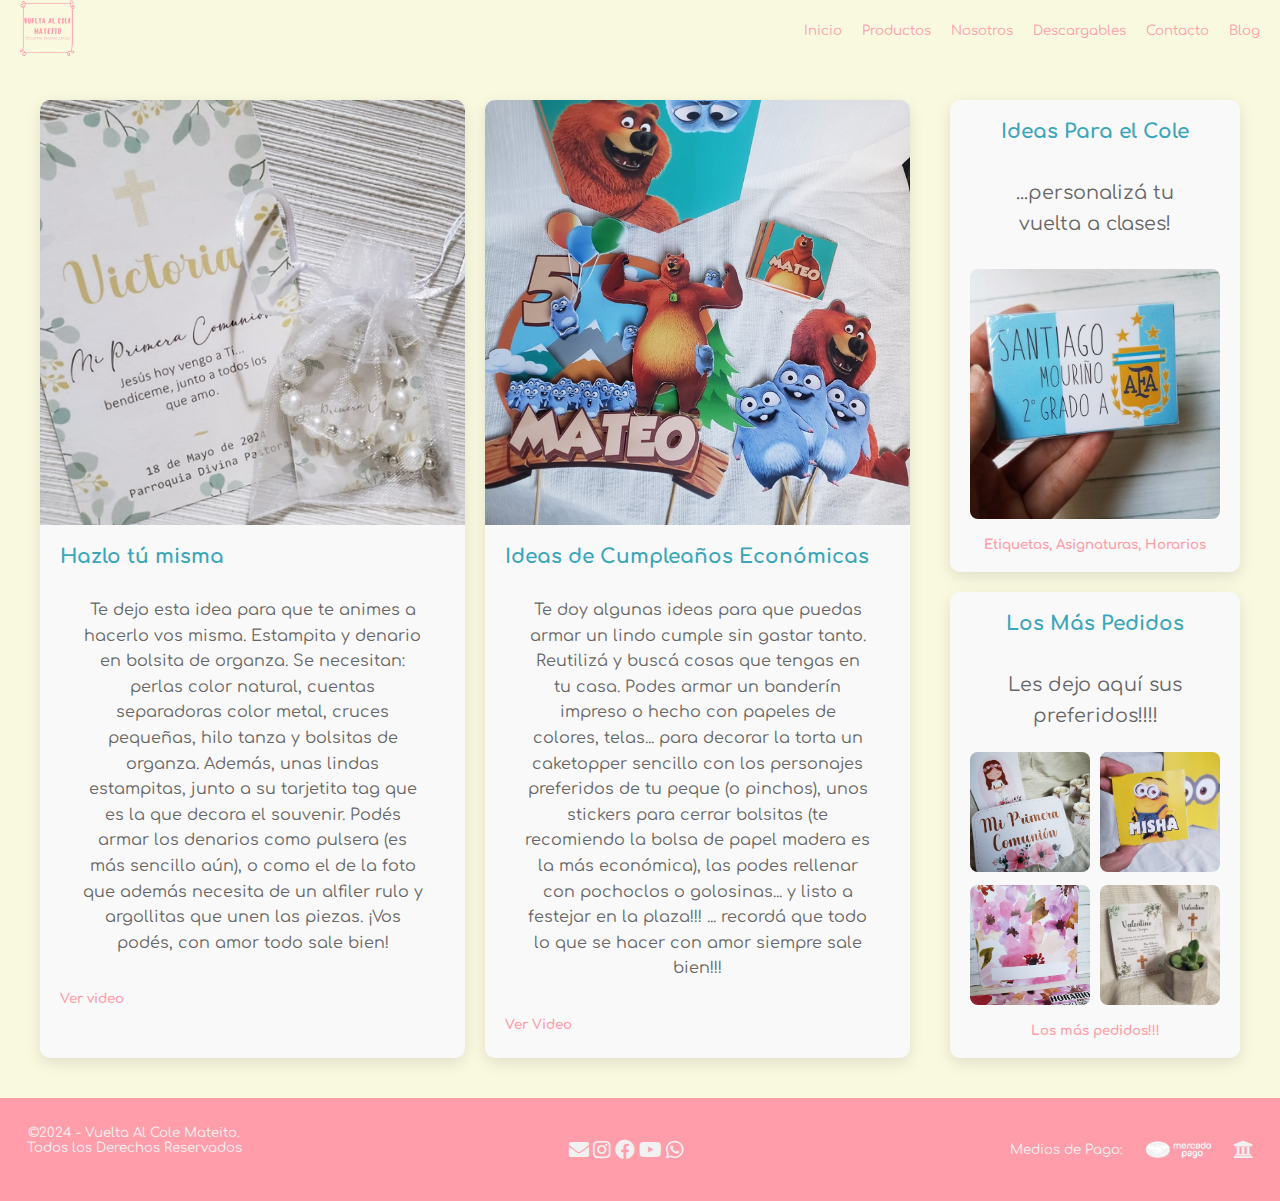
<file: blog.html>
<!DOCTYPE html>
<html lang="en">

<head>
    <meta charset="UTF-8">
    <meta name="viewport" content="width=device-width, initial-scale=1.0">
    <title>Blog con Tips e Ideas Geniales para eventos y Vuelta a Clases - Vuelta al Cole Mateito</title>
    <meta name="description"
        content="Seguí nuestras novedades, con tips e ideas geniales y económicas para tu evento o la vuelta al cole.">
    <link rel="shortcut icon" href="images/logogris.png" type="Imagen">
    <link rel="preconnect" href="https://fonts.googleapis.com">
    <link rel="preconnect" href="https://fonts.gstatic.com" crossorigin>
    <link rel="stylesheet" href="https://cdnjs.cloudflare.com/ajax/libs/font-awesome/5.15.4/css/all.min.css">
    <link href="https://fonts.googleapis.com/css2?family=Material+Symbols+Outlined" rel="stylesheet" />
    <link
        href="https://fonts.googleapis.com/css2?family=Comfortaa:wght@300..700&family=Dancing+Script:wght@400..700&family=Grandstander:ital,wght@0,100..900;1,100..900&display=swap"
        rel="stylesheet">
    <link rel="stylesheet" href="/css/styles.css">
    <script src="https://code.jquery.com/jquery-3.6.0.min.js"></script>
</head>

<body>
    <header class="header">
        <nav>
            <!-- contenedor del logo-->
            <div id="logo">
                <a href="index.html">
                    <span><img id="logo-nav" src="images/logoROSA.png" alt="Logo"></span>
                </a>
            </div>
            <!-- menú de opciones -->
            <ul class="nav-links">
                <li><a href="\index.html">Inicio</a></li>
                <li><a href="\productos.html">Productos</a></li>
                <li><a href="\nosotros.html">Nosotros</a></li>
                <li><a href="\descargables.html">Descargables</a></li>
                <li><a href="\contacto.html">Contacto</a></li>
                <li><a href="\blog.html">Blog</a></li>
            </ul>
            <!-- botón del menú para dispositivos móviles -->
            <div class="menu-mobile">
                <i class="fas fa-bars"></i>
            </div>
        </nav>
    </header>

    <main>
        <main class="blog-container">
            <section class="blog-posts">
                <!-- Post 1 -->
                <article class="post">
                    <img src="images/ideas.jpg" alt="estampita y denario ideas fáciles">
                    <div class="post-content">
                        <h2>Hazlo tú misma</h2>
                        <p>Te dejo esta idea para que te animes a hacerlo vos misma. Estampita y denario en bolsita de
                            organza. Se necesitan: perlas color natural, cuentas separadoras color metal, cruces
                            pequeñas, hilo
                            tanza y bolsitas de organza. Además, unas lindas estampitas, junto a su tarjetita tag que es
                            la que decora el souvenir. Podés armar los denarios como pulsera (es más sencillo aún), o
                            como el de la foto que además
                            necesita de un alfiler rulo y argollitas que unen las piezas. ¡Vos podés, con amor todo sale
                            bien!</p>
                        <a href="#" class="view-video" data-modal="video-modal-1">Ver video</a>
                    </div>
                </article>

                <!-- Post 2 -->
                <article class="post">
                    <img src="images/kit_grizzy_lemm.jpg" alt="Imagen del Post 2">
                    <div class="post-content">
                        <h2>Ideas de Cumpleaños Económicas</h2>
                        <p>Te doy algunas ideas para que puedas armar un lindo cumple sin gastar tanto. Reutilizá y
                            buscá cosas que tengas en tu casa. Podes armar un
                            banderín impreso o hecho con papeles de colores, telas... para decorar la torta un
                            caketopper sencillo con los personajes preferidos de tu peque (o pinchos),
                            unos stickers para cerrar bolsitas (te recomiendo la bolsa de papel madera es la más
                            económica), las podes rellenar con pochoclos o golosinas... y listo a festejar en la
                            plaza!!!
                            ... recordá que todo lo que se hacer con amor siempre sale bien!!!</p>
                        <a href="#" class="view-video" data-modal="video-modal-2">Ver Video</a>
                    </div>
                </article>

            </section>
            <aside class="sidebar">
                <div class="sidebar-section">
                    <h3>Ideas Para el Cole</h3>
                    <p>...personalizá tu vuelta a clases!</p>

                    <!-- Imagen Responsiva -->
                    <img src="images/utiles_arg.jpg" alt="Ideas para el Cole" class="responsive-image">
                    <!-- Link a la página de "Los Más Pedidos" -->
                    <a href="/etiquetas.html" class="ver-mas">Etiquetas, Asignaturas, Horarios</a>

                </div>
                <!-- Sidebar Section: Los Más Pedidos -->
                <div class="sidebar-section">
                    <h3>Los Más Pedidos</h3>
                    <p>Les dejo aquí sus preferidos!!!!</p>

                    <!-- Grid de imágenes con enlaces a videos de YouTube -->
                    <div class="grid-videos">
                        <a href="#" class="view-video" data-modal="video-modal-3"><img
                                src="images/kit_comunion_nena_floral.jpg" alt="Video 1"></a>
                        <a href="#" class="view-video" data-modal="video-modal-4"><img src="images/kit_minions.jpg"
                                alt="Video 2"></a>
                        <a href="#" class="view-video" data-modal="video-modal-5"><img src="images/escolarfloral.jpg"
                                alt="Video 3"></a>
                        <a href="#" class="view-video" data-modal="video-modal-6"><img src="images/suculenta.jpg"
                                alt="Video 4"></a>
                    </div>

                    <!-- Link a la página de "Los Más Pedidos" -->
                    <a href="/maspedidos.html" class="ver-mas">Los más pedidos!!!</a>
                </div>
            </aside>
        </main>

    </main>


    <!-- Modal para el video del Post 1 -->
    <div id="video-modal-1" class="modal">
        <div class="modal-content" id="video-modal-content">
            <span class="close">&times;</span>
            <iframe id="video-1" width="560" height="560" src="https://www.youtube.com/embed/dw8t6a9udAE"
                title="YouTube video player" frameborder="0"
                allow="accelerometer; autoplay; clipboard-write; encrypted-media; gyroscope; picture-in-picture"
                allowfullscreen></iframe>
        </div>
    </div>

    <!-- Modal para el video del Post 2 -->
    <div id="video-modal-2" class="modal">
        <div class="modal-content" id="video-modal-content">
            <span class="close">&times;</span>
            <iframe id="video-2" width="560" height="560" src="https://www.youtube.com/embed/kYptaPzT7K8"
                title="YouTube video player" frameborder="0"
                allow="accelerometer; autoplay; clipboard-write; encrypted-media; gyroscope; picture-in-picture"
                allowfullscreen></iframe>
        </div>
    </div>



    <div id="video-modal-3" class="modal">
        <div class="modal-content">
            <span class="close">&times;</span>
            <iframe id="video-3" width="560" height="315" src="https://www.youtube.com/embed/d98DX-4vslg"
                title="YouTube video player" frameborder="0"
                allow="accelerometer; autoplay; clipboard-write; encrypted-media; gyroscope; picture-in-picture"
                allowfullscreen></iframe>
        </div>
    </div>

    <!-- Modals para los más pedidos-->
    <div id="video-modal-4" class="modal">
        <div class="modal-content">
            <span class="close">&times;</span>
            <iframe id="video-4" width="560" height="315" src="https://www.youtube.com/embed/GEzMeHpDSSM"
                title="YouTube video player" frameborder="0"
                allow="accelerometer; autoplay; clipboard-write; encrypted-media; gyroscope; picture-in-picture"
                allowfullscreen></iframe>
        </div>
    </div>


    <div id="video-modal-5" class="modal">
        <div class="modal-content">
            <span class="close">&times;</span>
            <iframe id="video-5" width="560" height="315" src="https://www.youtube.com/embed/UeaiojZb5Vw"
                title="YouTube video player" frameborder="0"
                allow="accelerometer; autoplay; clipboard-write; encrypted-media; gyroscope; picture-in-picture"
                allowfullscreen></iframe>
        </div>
    </div>


    <div id="video-modal-6" class="modal">
        <div class="modal-content">
            <span class="close">&times;</span>
            <iframe id="video-6" width="560" height="315" src="https://www.youtube.com/embed/99t4yRhtrWo"
                title="YouTube video player" frameborder="0"
                allow="accelerometer; autoplay; clipboard-write; encrypted-media; gyroscope; picture-in-picture"
                allowfullscreen></iframe>
        </div>
    </div>

    <footer class="footer">
        <!-- Pie de Página -->
        <div class="footer-content">

            <div class="footer-text">
                <p>&copy;2024 - Vuelta Al Cole Mateito.<br>Todos los Derechos Reservados</p>
            </div>
            <!-- contenedor de iconos -->
            <div class="iconospie">
                <a href="mailto:vueltaalcolemateito@gmail.com" target="_blank" title="Enviar Mail"
                    class="fas fa-envelope"></a>
                <a href="https://www.instagram.com/vueltaalcolemateito/" target="_blank" title="Ir a Instagram"
                    class="fab fa-instagram"></a>
                <a href="https://www.facebook.com/vueltaalcolemateito" target="_blank" title="Ir a Facebook"
                    class="fab fa-facebook"></a>
                <a href="https://www.youtube.com/@vueltaalcolemateito7950" target="_blank" title="Ir a Youtube"
                    class="fab fa-youtube"></a>
                <a href="https://wa.me/5491168030215?text=Hola" target="_blank" title="Contactar por WhatsApp"
                    class="fab fa-whatsapp"></a>
            </div>

            <!-- Medios de pago -->
            <div class="footer-payment">
                <p>Medios de Pago:</p>
                <div class="payment-icons">
                    <img id="mercado-pago" src="images/mercadopago.png" title="Mercado Pago" alt="Mercado Pago">
                    <i class="fas fa-university" title="Transferencia Bancaria"></i>
                </div>
            </div>
        </div>
    </footer>
    <!-- link al script de js -->
    <script src="js/script.js"></script>

    <!-- Script de jQuery -->
    <script>$(document).ready(function () {
            // Al hacer clic en el enlace de ver video
            $('.view-video').on('click', function (event) {
                event.preventDefault(); // Prevenir comportamiento por defecto del enlace
                var modalId = $(this).data('modal'); // Obtener el ID del modal a mostrar
                $('#' + modalId).fadeIn(); // Mostrar el modal correspondiente
            });

            // Al hacer clic en la 'X', cerrar el modal
            $('.close').on('click', function () {
                var modal = $(this).closest('.modal');
                modal.fadeOut();
                var iframe = modal.find('iframe');
                iframe.attr('src', iframe.attr('src')); // Detener el video al cerrar
            });

            // Al hacer clic fuera del contenido del modal, cerrar el modal
            $('.modal').on('click', function (event) {
                var modalContent = $(this).find('.modal-content');
                if (!modalContent.is(event.target) && !modalContent.has(event.target).length) {
                    $(this).fadeOut();
                    var iframe = $(this).find('iframe');
                    iframe.attr('src', iframe.attr('src')); // Detener el video al cerrar
                }
            });

            // Al presionar la tecla Escape, cerrar el modal
            $(document).on('keydown', function (event) {
                if (event.key === 'Escape') {
                    $('.modal').each(function () {
                        var modal = $(this);
                        if (modal.is(':visible')) {
                            modal.fadeOut();
                            var iframe = modal.find('iframe');
                            iframe.attr('src', iframe.attr('src')); // Detener el video al cerrar
                        }
                    });
                }
            });
        });
    </script>


</body>

</html>
</file>
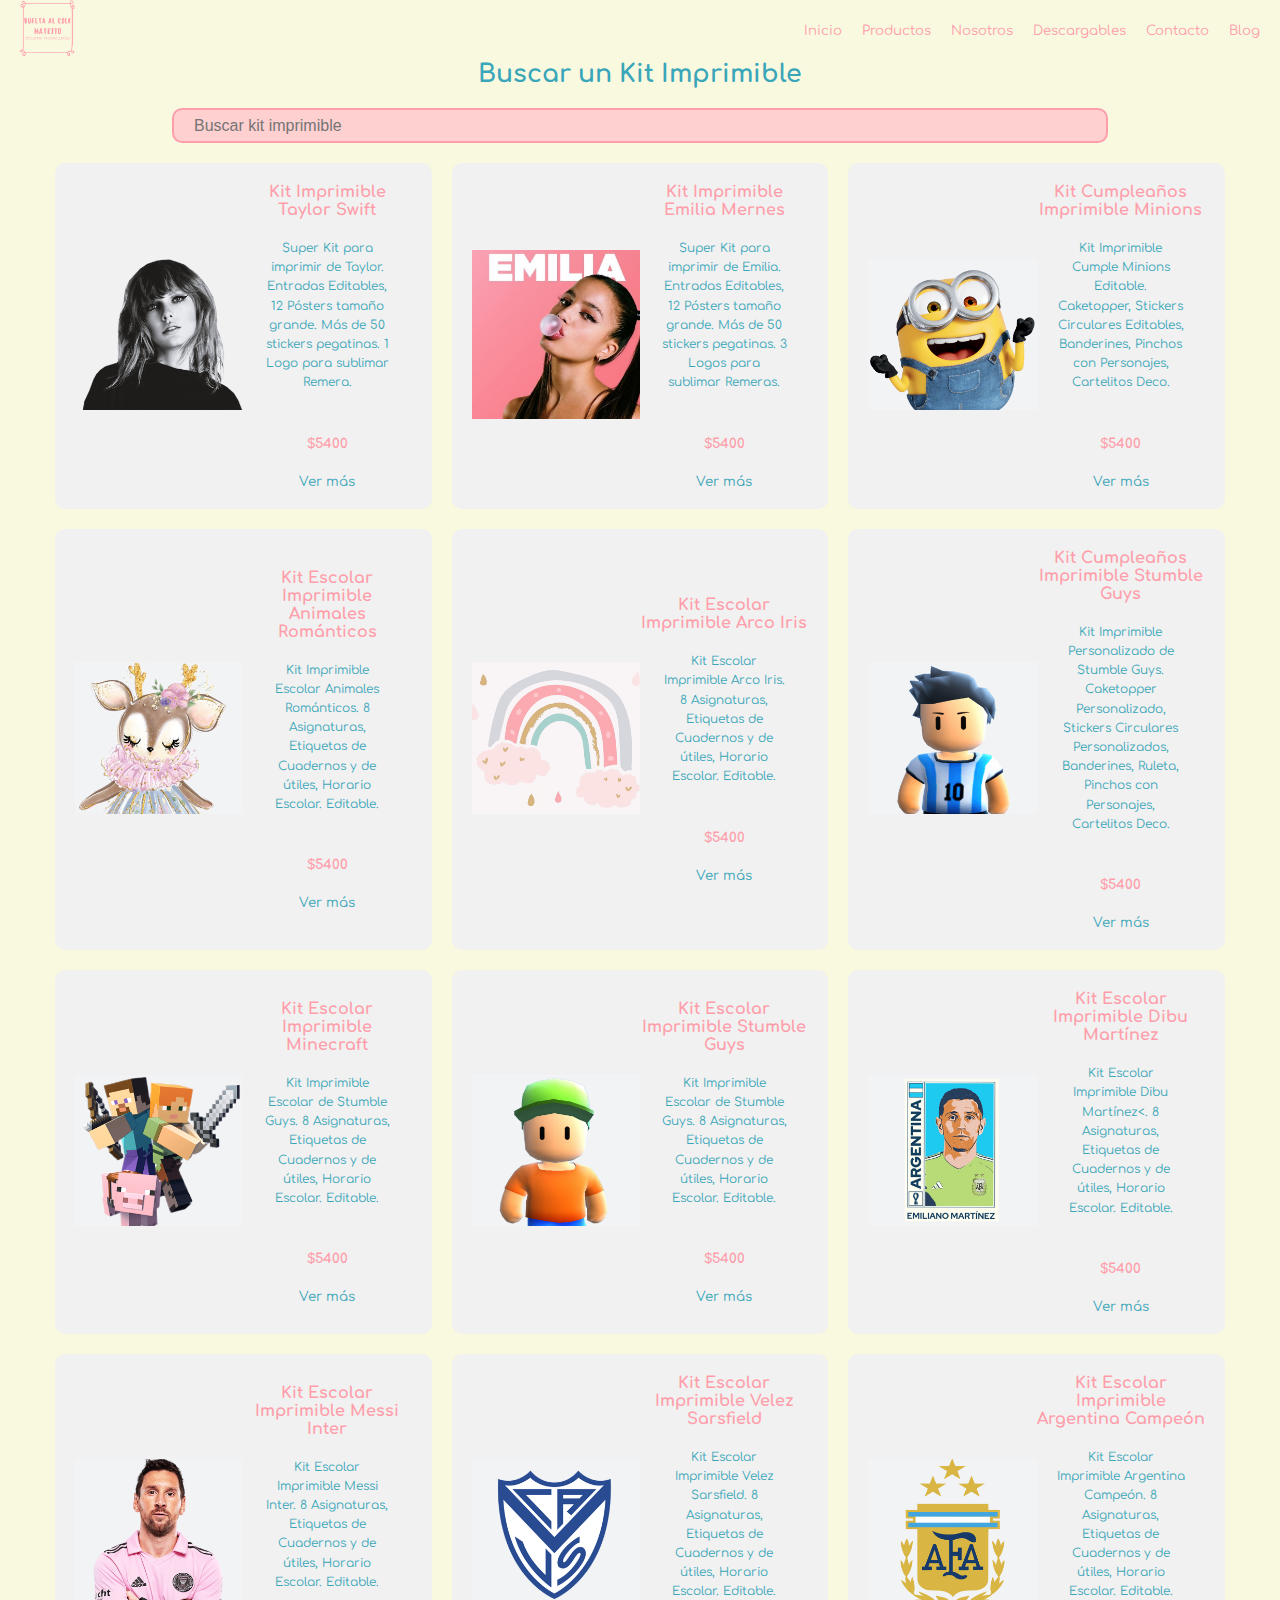
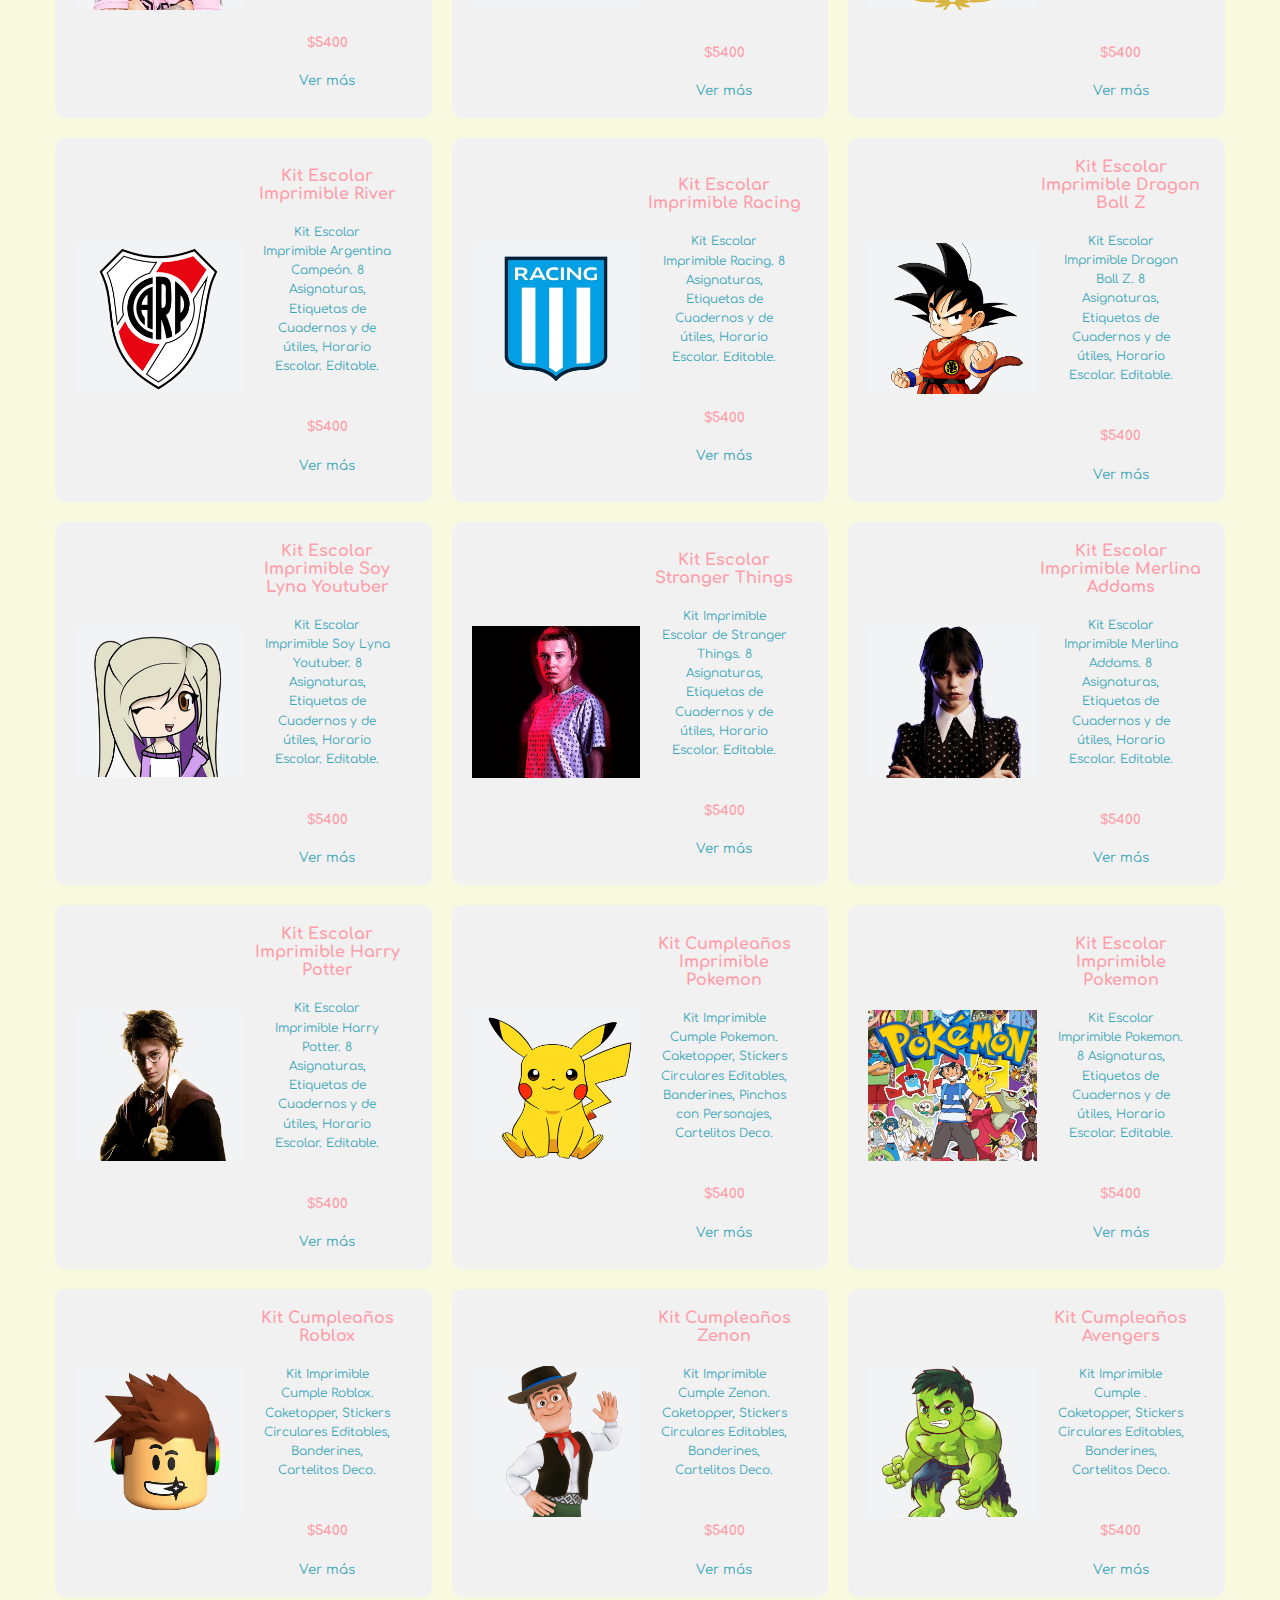
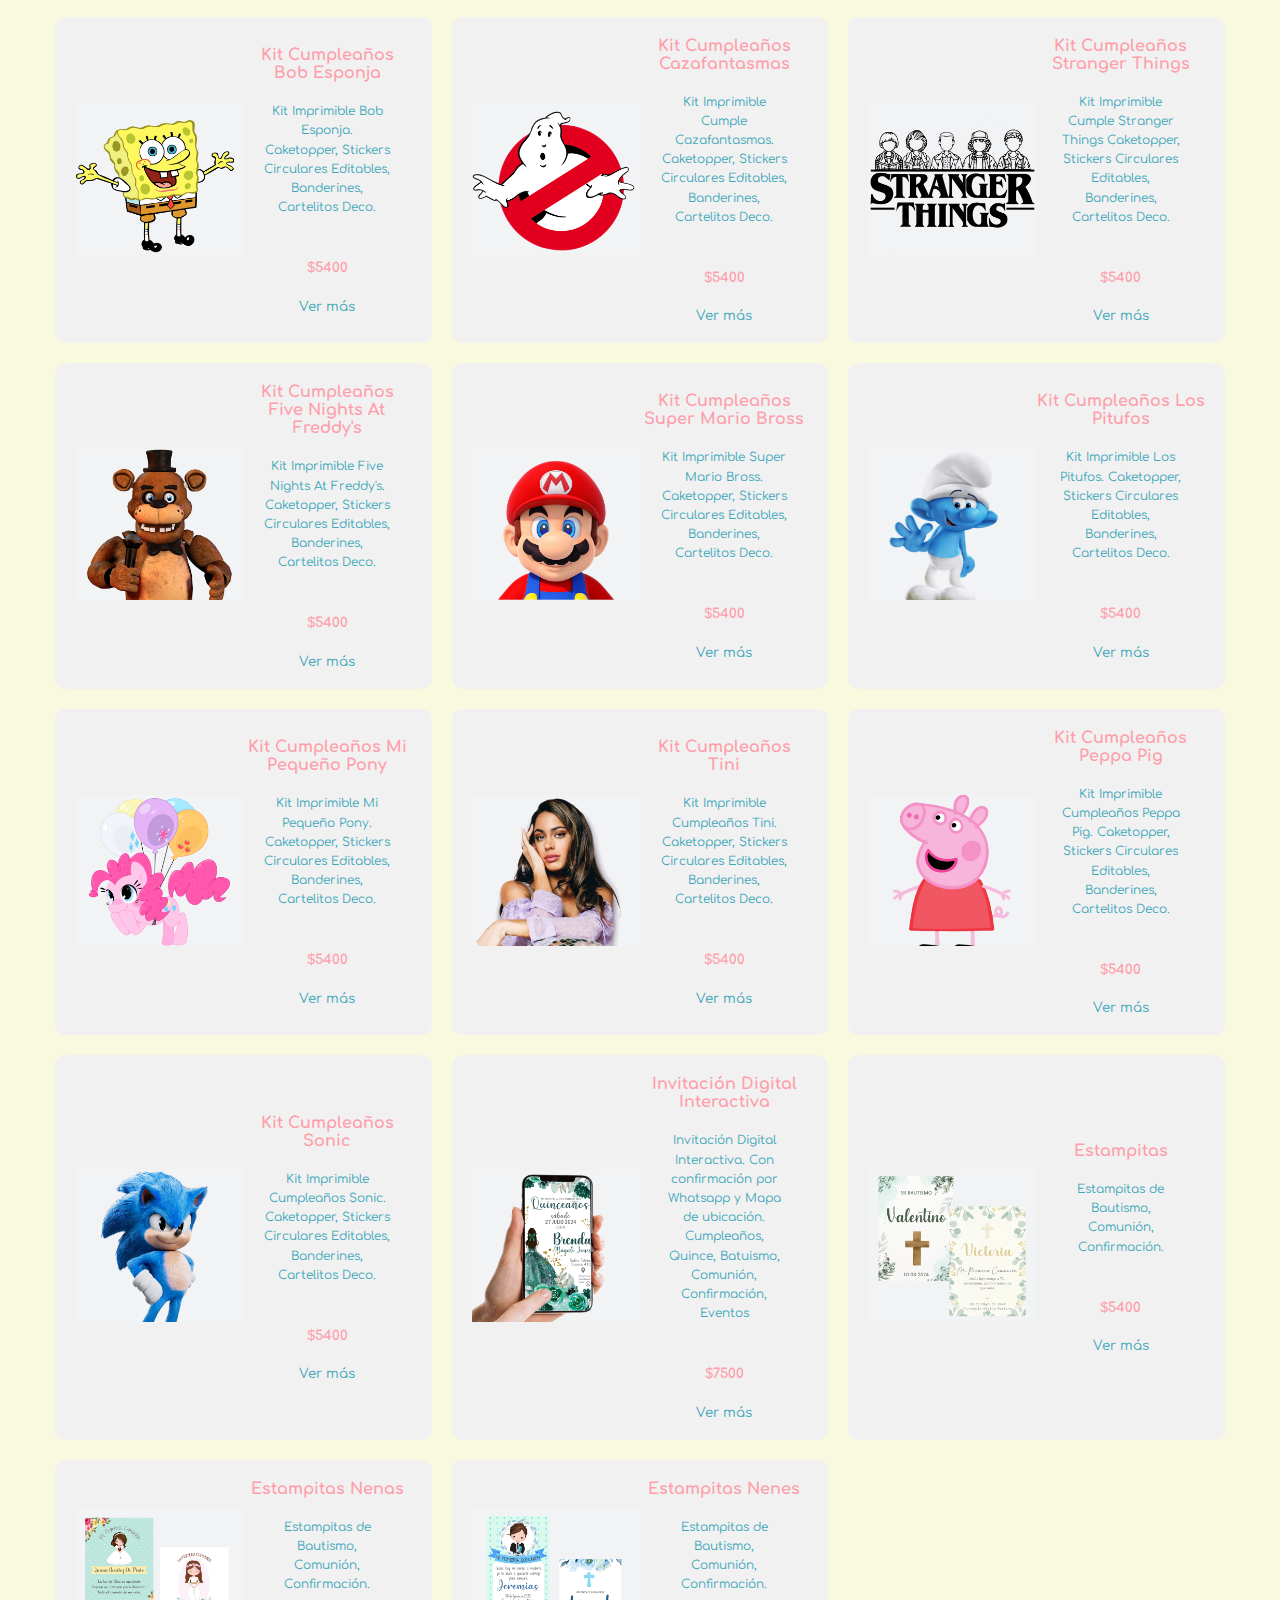
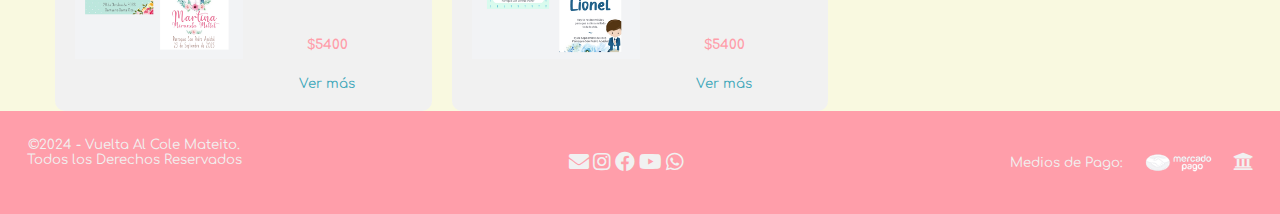
<file: descargables.html>
<!DOCTYPE html>
<html lang="en">

<head>
    <meta charset="UTF-8">
    <meta name="viewport" content="width=device-width, initial-scale=1.0">
    <title>Descargables Instantáneos: Personaliza tu Papelería - Vuelta al Cole Mateito</title>
    <meta name="description" content="Amplia variedad de diseños descargables para personalizar tu papelería, tanto para eventos como para la vuelta a clases. ¡Vuelta al Cole Mateito: Fácil y rápido!.">
    <link rel="shortcut icon" href="images/logogris.png" type="Imagen">
    <link rel="preconnect" href="https://fonts.googleapis.com">
    <link rel="preconnect" href="https://fonts.gstatic.com" crossorigin>
    <link rel="stylesheet" href="https://cdnjs.cloudflare.com/ajax/libs/font-awesome/5.15.4/css/all.min.css">
    <link href="https://fonts.googleapis.com/css2?family=Material+Symbols+Outlined" rel="stylesheet" />
    <link
        href="https://fonts.googleapis.com/css2?family=Comfortaa:wght@300..700&family=Dancing+Script:wght@400..700&family=Grandstander:ital,wght@0,100..900;1,100..900&display=swap"
        rel="stylesheet">
    <link rel="stylesheet" href="/css/styles.css">
</head>

<body>
    <header class="header">
        <nav>
            <!-- contenedor del logo-->
            <div id="logo">
                <a href="index.html">
                    <span><img id="logo-nav" src="images/logoROSA.png" alt="Logo"></span>
                </a>
            </div>
            <!-- menú de opciones -->
            <ul class="nav-links">
                <li><a href="\index.html">Inicio</a></li>
                <li><a href="\productos.html">Productos</a></li>
                <li><a href="\nosotros.html">Nosotros</a></li>
                <li><a href="\descargables.html">Descargables</a></li>
                <li><a href="\contacto.html">Contacto</a></li>
                <li><a href="\blog.html">Blog</a></li>
            </ul>
            <!-- botón del menú para dispositivos móviles -->
            <div class="menu-mobile">
                <i class="fas fa-bars"></i>
            </div>
        </nav>
    </header>

    <main>
        <section id="search-p" class="container" style="text-align: center;">
            <h2 class="search-title" style="text-align:center;font-size:  25px;">Buscar un Kit Imprimible</h2>
            <input type="text" class="search-input" placeholder="Buscar kit imprimible" style="height: 35px;">
        </section>

        <section class="container">
            <!-- imprimible table -->
            <div class="product-table">

                <div class="product-row">
                    <div class="product-image">
                        <img src="images/ts.png" alt="digital_1">
                    </div>
                    <div class="product-details">
                        <h3 class="product-name">Kit Imprimible Taylor Swift</h3>
                        <p class="product-description">Super Kit para imprimir de Taylor. Entradas Editables, 12 Pósters
                            tamaño grande. Más de 50 stickers pegatinas. 1 Logo para sublimar Remera.
                        </p>
                        <p class="product-price">$5400</p>
                        <a href="#" class="view-more" data-src="images/digital.png"
                            onclick="openModal(this); return false;">Ver más</a>
                    </div>
                </div>

                <div class="product-row">
                    <div class="product-image">
                        <img src="images/emilia.jpg" alt="digital_2">
                    </div>
                    <div class="product-details">
                        <h3 class="product-name">Kit Imprimible Emilia Mernes</h3>
                        <p class="product-description">Super Kit para imprimir de Emilia. Entradas Editables, 12 Pósters
                            tamaño grande. Más de 50 stickers pegatinas. 3 Logos para sublimar Remeras.
                        </p>
                        <p class="product-price">$5400</p>
                        <a href="#" class="view-more" data-src="images/digital.png"
                            onclick="openModal(this); return false;">Ver más</a>
                    </div>
                </div>

                <div class="product-row">
                    <div class="product-image">
                        <img src="images/minions.png" alt="digital_3">
                    </div>
                    <div class="product-details">
                        <h3 class="product-name">Kit Cumpleaños Imprimible Minions</h3>
                        <p class="product-description">Kit Imprimible Cumple Minions Editable. Caketopper, Stickers
                            Circulares Editables, Banderines, Pinchos con Personajes, Cartelitos Deco.
                        </p>
                        <p class="product-price">$5400</p>
                        <a href="#" class="view-more" data-src="images/digital.png"
                            onclick="openModal(this); return false;">Ver más</a>
                    </div>
                </div>

                <div class="product-row">
                    <div class="product-image">
                        <img src="images/romanticos.png" alt="digital_4">
                    </div>
                    <div class="product-details">
                        <h3 class="product-name">Kit Escolar Imprimible Animales Románticos</h3>
                        <p class="product-description">Kit Imprimible Escolar Animales Románticos. 8 Asignaturas,
                            Etiquetas de Cuadernos y de útiles, Horario Escolar. Editable.
                        </p>
                        <p class="product-price">$5400</p>
                        <a href="#" class="view-more" data-src="images/digital.png"
                            onclick="openModal(this); return false;">Ver más</a>
                    </div>
                </div>

                <div class="product-row">
                    <div class="product-image">
                        <img src="images/iris.png" alt="digital_5">
                    </div>
                    <div class="product-details">
                        <h3 class="product-name">Kit Escolar Imprimible Arco Iris</h3>
                        <p class="product-description">Kit Escolar Imprimible Arco Iris. 8 Asignaturas, Etiquetas
                            de Cuadernos y de útiles, Horario Escolar. Editable.
                        </p>
                        <p class="product-price">$5400</p>
                        <a href="#" class="view-more" data-src="images/digital.png"
                            onclick="openModal(this); return false;">Ver más</a>
                    </div>
                </div>

                <div class="product-row">
                    <div class="product-image">
                        <img src="images/sg.png" alt="digital_6">
                    </div>
                    <div class="product-details">
                        <h3 class="product-name">Kit Cumpleaños Imprimible Stumble Guys</h3>
                        <p class="product-description">Kit Imprimible Personalizado de Stumble Guys. Caketopper
                            Personalizado, Stickers Circulares Personalizados, Banderines, Ruleta, Pinchos con
                            Personajes, Cartelitos Deco.
                        </p>
                        <p class="product-price">$5400</p>
                        <a href="#" class="view-more" data-src="images/digital.png"
                            onclick="openModal(this); return false;">Ver más</a>
                    </div>
                </div>

                <div class="product-row">
                    <div class="product-image">
                        <img src="images/minicraft.png" alt="digital_6a">
                    </div>
                    <div class="product-details">
                        <h3 class="product-name">Kit Escolar Imprimible Minecraft</h3>
                        <p class="product-description">Kit Imprimible Escolar de Stumble Guys. 8 Asignaturas, Etiquetas
                            de Cuadernos y de útiles, Horario Escolar. Editable.
                        </p>
                        <p class="product-price">$5400</p>
                        <a href="#" class="view-more" data-src="images/digital.png"
                            onclick="openModal(this); return false;">Ver más</a>
                    </div>
                </div>

                <div class="product-row">
                    <div class="product-image">
                        <img src="images/sg_escolar.png" alt="digital_7">
                    </div>
                    <div class="product-details">
                        <h3 class="product-name">Kit Escolar Imprimible Stumble Guys</h3>
                        <p class="product-description">Kit Imprimible Escolar de Stumble Guys. 8 Asignaturas, Etiquetas
                            de Cuadernos y de útiles, Horario Escolar. Editable.
                        </p>
                        <p class="product-price">$5400</p>
                        <a href="#" class="view-more" data-src="images/digital.png"
                            onclick="openModal(this); return false;">Ver más</a>
                    </div>
                </div>

                <div class="product-row">
                    <div class="product-image">
                        <img src="images/dibumartinez.png" alt="digital_8">
                    </div>
                    <div class="product-details">
                        <h3 class="product-name">Kit Escolar Imprimible Dibu Martínez</h3>
                        <p class="product-description">Kit Escolar Imprimible Dibu Martínez<. 8 Asignaturas, Etiquetas
                                de Cuadernos y de útiles, Horario Escolar. Editable. </p>
                                <p class="product-price">$5400</p>
                                <a href="#" class="view-more" data-src="images/digital.png"
                                    onclick="openModal(this); return false;">Ver más</a>
                    </div>
                </div>

                <div class="product-row">
                    <div class="product-image">
                        <img src="images/messi.png" alt="digital_9">
                    </div>
                    <div class="product-details">
                        <h3 class="product-name">Kit Escolar Imprimible Messi Inter</h3>
                        <p class="product-description">Kit Escolar Imprimible Messi Inter. 8 Asignaturas, Etiquetas
                            de Cuadernos y de útiles, Horario Escolar. Editable.
                        </p>
                        <p class="product-price">$5400</p>
                        <a href="#" class="view-more" data-src="images/digital.png"
                            onclick="openModal(this); return false;">Ver más</a>
                    </div>
                </div>

                <div class="product-row">
                    <div class="product-image">
                        <img src="images/velez.png" alt="digital_10">
                    </div>
                    <div class="product-details">
                        <h3 class="product-name">Kit Escolar Imprimible Velez Sarsfield</h3>
                        <p class="product-description">Kit Escolar Imprimible Velez Sarsfield. 8 Asignaturas, Etiquetas
                            de Cuadernos y de útiles, Horario Escolar. Editable.
                        </p>
                        <p class="product-price">$5400</p>
                        <a href="#" class="view-more" data-src="images/digital.png"
                            onclick="openModal(this); return false;">Ver más</a>
                    </div>
                </div>

                <div class="product-row">
                    <div class="product-image">
                        <img src="images/argentina.png" alt="digital_11">
                    </div>
                    <div class="product-details">
                        <h3 class="product-name">Kit Escolar Imprimible Argentina Campeón</h3>
                        <p class="product-description">Kit Escolar Imprimible Argentina Campeón. 8 Asignaturas,
                            Etiquetas
                            de Cuadernos y de útiles, Horario Escolar. Editable.
                        </p>
                        <p class="product-price">$5400</p>
                        <a href="#" class="view-more" data-src="images/digital.png"
                            onclick="openModal(this); return false;">Ver más</a>
                    </div>
                </div>

                <div class="product-row">
                    <div class="product-image">
                        <img src="images/river.png" alt="digital_12">
                    </div>
                    <div class="product-details">
                        <h3 class="product-name">Kit Escolar Imprimible River</h3>
                        <p class="product-description">Kit Escolar Imprimible Argentina Campeón. 8 Asignaturas,
                            Etiquetas
                            de Cuadernos y de útiles, Horario Escolar. Editable.
                        </p>
                        <p class="product-price">$5400</p>
                        <a href="#" class="view-more" data-src="images/digital.png"
                            onclick="openModal(this); return false;">Ver más</a>
                    </div>
                </div>

                <div class="product-row">
                    <div class="product-image">
                        <img src="images/racing.png" alt="digital_13">
                    </div>
                    <div class="product-details">
                        <h3 class="product-name">Kit Escolar Imprimible Racing</h3>
                        <p class="product-description">Kit Escolar Imprimible Racing. 8 Asignaturas, Etiquetas
                            de Cuadernos y de útiles, Horario Escolar. Editable.
                        </p>
                        <p class="product-price">$5400</p>
                        <a href="#" class="view-more" data-src="images/digital.png"
                            onclick="openModal(this); return false;">Ver más</a>
                    </div>
                </div>

                <div class="product-row">
                    <div class="product-image">
                        <img src="images/dragon.png" alt="digital_14">
                    </div>
                    <div class="product-details">
                        <h3 class="product-name">Kit Escolar Imprimible Dragon Ball Z</h3>
                        <p class="product-description">Kit Escolar Imprimible Dragon Ball Z. 8 Asignaturas, Etiquetas
                            de Cuadernos y de útiles, Horario Escolar. Editable.
                        </p>
                        <p class="product-price">$5400</p>
                        <a href="#" class="view-more" data-src="images/digital.png"
                            onclick="openModal(this); return false;">Ver más</a>
                    </div>
                </div>

                <div class="product-row">
                    <div class="product-image">
                        <img src="images/lyna.png" alt="digital_15">
                    </div>
                    <div class="product-details">
                        <h3 class="product-name">Kit Escolar Imprimible Soy Lyna Youtuber</h3>
                        <p class="product-description">Kit Escolar Imprimible Soy Lyna Youtuber. 8 Asignaturas,
                            Etiquetas
                            de Cuadernos y de útiles, Horario Escolar. Editable.
                        </p>
                        <p class="product-price">$5400</p>
                        <a href="#" class="view-more" data-src="images/digital.png"
                            onclick="openModal(this); return false;">Ver más</a>
                    </div>
                </div>
                <div class="product-row">
                    <div class="product-image">
                        <img src="images/stranger1.png" alt="digital_15a">
                    </div>
                    <div class="product-details">
                        <h3 class="product-name">Kit Escolar Stranger Things</h3>
                        <p class="product-description">Kit Imprimible Escolar de Stranger Things. 8 Asignaturas, Etiquetas
                            de Cuadernos y de útiles, Horario Escolar. Editable.
                        </p>
                        <p class="product-price">$5400</p>
                        <a href="#" class="view-more" data-src="images/digital.png"
                            onclick="openModal(this); return false;">Ver más</a>
                    </div>
                </div>

                <div class="product-row">
                    <div class="product-image">
                        <img src="images/merlina.png" alt="digital_16">
                    </div>
                    <div class="product-details">
                        <h3 class="product-name">Kit Escolar Imprimible Merlina Addams</h3>
                        <p class="product-description">Kit Escolar Imprimible Merlina Addams. 8 Asignaturas,
                            Etiquetas
                            de Cuadernos y de útiles, Horario Escolar. Editable.
                        </p>
                        <p class="product-price">$5400</p>
                        <a href="#" class="view-more" data-src="images/digital.png"
                            onclick="openModal(this); return false;">Ver más</a>
                    </div>
                </div>

                <div class="product-row">
                    <div class="product-image">
                        <img src="images/harry.png" alt="digital_17">
                    </div>
                    <div class="product-details">
                        <h3 class="product-name">Kit Escolar Imprimible Harry Potter</h3>
                        <p class="product-description">Kit Escolar Imprimible Harry Potter. 8 Asignaturas,
                            Etiquetas
                            de Cuadernos y de útiles, Horario Escolar. Editable.
                        </p>
                        <p class="product-price">$5400</p>
                        <a href="#" class="view-more" data-src="images/digital.png"
                            onclick="openModal(this); return false;">Ver más</a>
                    </div>
                </div>

                <div class="product-row">
                    <div class="product-image">
                        <img src="images/pokemon.png" alt="digital_18">
                    </div>
                    <div class="product-details">
                        <h3 class="product-name">Kit Cumpleaños Imprimible Pokemon</h3>
                        <p class="product-description">Kit Imprimible Cumple Pokemon. Caketopper, Stickers Circulares Editables, Banderines, Pinchos con  Personajes, Cartelitos Deco.
                        </p>
                        <p class="product-price">$5400</p>
                        <a href="#" class="view-more" data-src="images/digital.png"
                            onclick="openModal(this); return false;">Ver más</a>
                    </div>
                </div>

                <div class="product-row">
                    <div class="product-image">
                        <img src="images/poke_escolar.png" alt="digital_19">
                    </div>
                    <div class="product-details">
                        <h3 class="product-name">Kit Escolar Imprimible Pokemon</h3>
                        <p class="product-description">Kit Escolar Imprimible Pokemon. 8 Asignaturas,
                            Etiquetas de Cuadernos y de útiles, Horario Escolar. Editable.
                        </p>
                        <p class="product-price">$5400</p>
                        <a href="#" class="view-more" data-src="images/digital.png"
                            onclick="openModal(this); return false;">Ver más</a>
                    </div>
                </div>

                <div class="product-row">
                    <div class="product-image">
                        <img src="images/roblox.png" alt="digital_19">
                    </div>
                    <div class="product-details">
                        <h3 class="product-name">Kit Cumpleaños Roblox</h3>
                        <p class="product-description">Kit Imprimible Cumple Roblox. Caketopper, Stickers Circulares Editables, Banderines, Cartelitos Deco.
                        </p>
                        <p class="product-price">$5400</p>
                        <a href="#" class="view-more" data-src="images/digital.png"
                            onclick="openModal(this); return false;">Ver más</a>
                    </div>
                </div>

                <div class="product-row">
                    <div class="product-image">
                        <img src="images/zenon.png" alt="digital_19">
                    </div>
                    <div class="product-details">
                        <h3 class="product-name">Kit Cumpleaños Zenon</h3>
                        <p class="product-description">Kit Imprimible Cumple Zenon. Caketopper, Stickers Circulares Editables, Banderines, Cartelitos Deco.
                        </p>
                        <p class="product-price">$5400</p>
                        <a href="#" class="view-more" data-src="images/digital.png"
                            onclick="openModal(this); return false;">Ver más</a>
                    </div>
                </div>

                <div class="product-row">
                    <div class="product-image">
                        <img src="images/avengers.png" alt="digital_20">
                    </div>
                    <div class="product-details">
                        <h3 class="product-name">Kit Cumpleaños Avengers</h3>
                        <p class="product-description">Kit Imprimible Cumple . Caketopper, Stickers Circulares Editables, Banderines, Cartelitos Deco.
                        </p>
                        <p class="product-price">$5400</p>
                        <a href="#" class="view-more" data-src="images/digital.png"
                            onclick="openModal(this); return false;">Ver más</a>
                    </div>
                </div>

                <div class="product-row">
                    <div class="product-image">
                        <img src="images/bob.png" alt="digital_21">
                    </div>
                    <div class="product-details">
                        <h3 class="product-name">Kit Cumpleaños Bob Esponja</h3>
                        <p class="product-description">Kit Imprimible Bob Esponja. Caketopper, Stickers Circulares Editables, Banderines, Cartelitos Deco.
                        </p>
                        <p class="product-price">$5400</p>
                        <a href="#" class="view-more" data-src="images/digital.png"
                            onclick="openModal(this); return false;">Ver más</a>
                    </div>
                </div>

                <div class="product-row">
                    <div class="product-image">
                        <img src="images/caza.png" alt="digital_22">
                    </div>
                    <div class="product-details">
                        <h3 class="product-name">Kit Cumpleaños Cazafantasmas</h3>
                        <p class="product-description">Kit Imprimible Cumple Cazafantasmas. Caketopper, Stickers Circulares Editables, Banderines, Cartelitos Deco.
                        </p>
                        <p class="product-price">$5400</p>
                        <a href="#" class="view-more" data-src="images/digital.png"
                            onclick="openModal(this); return false;">Ver más</a>
                    </div>
                </div>
                <div class="product-row">
                    <div class="product-image">
                        <img src="images/stranger.png" alt="digital_22a">
                    </div>
                    <div class="product-details">
                        <h3 class="product-name">Kit Cumpleaños Stranger Things</h3>
                        <p class="product-description">Kit Imprimible Cumple Stranger Things Caketopper, Stickers Circulares Editables, Banderines, Cartelitos Deco.
                        </p>
                        <p class="product-price">$5400</p>
                        <a href="#" class="view-more" data-src="images/digital.png"
                            onclick="openModal(this); return false;">Ver más</a>
                    </div>
                </div>

                <div class="product-row">
                    <div class="product-image">
                        <img src="images/fnaf.png" alt="digital_23">
                    </div>
                    <div class="product-details">
                        <h3 class="product-name">Kit Cumpleaños Five Nights At Freddy's</h3>
                        <p class="product-description">Kit Imprimible Five Nights At Freddy's. Caketopper, Stickers Circulares Editables, Banderines, Cartelitos Deco.
                        </p>
                        <p class="product-price">$5400</p>
                        <a href="#" class="view-more" data-src="images/digital.png"
                            onclick="openModal(this); return false;">Ver más</a>
                    </div>
                </div>

                <div class="product-row">
                    <div class="product-image">
                        <img src="images/mario.png" alt="digital_24">
                    </div>
                    <div class="product-details">
                        <h3 class="product-name">Kit Cumpleaños Super Mario Bross</h3>
                        <p class="product-description">Kit Imprimible Super Mario Bross. Caketopper, Stickers Circulares Editables, Banderines, Cartelitos Deco.
                        </p>
                        <p class="product-price">$5400</p>
                        <a href="#" class="view-more" data-src="images/digital.png"
                            onclick="openModal(this); return false;">Ver más</a>
                    </div>
                </div>

                <div class="product-row">
                    <div class="product-image">
                        <img src="images/pitufos.png" alt="digital_25">
                    </div>
                    <div class="product-details">
                        <h3 class="product-name">Kit Cumpleaños Los Pitufos</h3>
                        <p class="product-description">Kit Imprimible Los Pitufos. Caketopper, Stickers Circulares Editables, Banderines, Cartelitos Deco.
                        </p>
                        <p class="product-price">$5400</p>
                        <a href="#" class="view-more" data-src="images/digital.png"
                            onclick="openModal(this); return false;">Ver más</a>
                    </div>
                </div>

                <div class="product-row">
                    <div class="product-image">
                        <img src="images/pequeñoponny.png" alt="digital_25">
                    </div>
                    <div class="product-details">
                        <h3 class="product-name">Kit Cumpleaños Mi Pequeño Pony</h3>
                        <p class="product-description">Kit Imprimible Mi Pequeño Pony. Caketopper, Stickers Circulares Editables, Banderines, Cartelitos Deco.
                        </p>
                        <p class="product-price">$5400</p>
                        <a href="#" class="view-more" data-src="images/digital.png"
                            onclick="openModal(this); return false;">Ver más</a>
                    </div>
                </div>

                <div class="product-row">
                    <div class="product-image">
                        <img src="images/tiny.png" alt="digital_26">
                    </div>
                    <div class="product-details">
                        <h3 class="product-name">Kit Cumpleaños Tini</h3>
                        <p class="product-description">Kit Imprimible Cumpleaños Tini. Caketopper, Stickers Circulares Editables, Banderines, Cartelitos Deco.
                        </p>
                        <p class="product-price">$5400</p>
                        <a href="#" class="view-more" data-src="images/digital.png"
                            onclick="openModal(this); return false;">Ver más</a>
                    </div>
                </div>

                <div class="product-row">
                    <div class="product-image">
                        <img src="images/peppa.png" alt="digital_27">
                    </div>
                    <div class="product-details">
                        <h3 class="product-name">Kit Cumpleaños Peppa Pig</h3>
                        <p class="product-description">Kit Imprimible Cumpleaños Peppa Pig. Caketopper, Stickers Circulares Editables, Banderines, Cartelitos Deco.
                        </p>
                        <p class="product-price">$5400</p>
                        <a href="#" class="view-more" data-src="images/digital.png"
                            onclick="openModal(this); return false;">Ver más</a>
                    </div>
                </div>

                <div class="product-row">
                    <div class="product-image">
                        <img src="images/sonic.png" alt="digital_28">
                    </div>
                    <div class="product-details">
                        <h3 class="product-name">Kit Cumpleaños Sonic</h3>
                        <p class="product-description">Kit Imprimible Cumpleaños Sonic. Caketopper, Stickers Circulares Editables, Banderines, Cartelitos Deco.
                        </p>
                        <p class="product-price">$5400</p>
                        <a href="#" class="view-more" data-src="images/digital.png"
                            onclick="openModal(this); return false;">Ver más</a>
                    </div>
                </div>

                <div class="product-row">
                    <div class="product-image">
                        <img src="images/invitaciondigital.png" alt="digital_29">
                    </div>
                    <div class="product-details">
                        <h3 class="product-name">Invitación Digital Interactiva</h3>
                        <p class="product-description">Invitación Digital Interactiva. Con confirmación por Whatsapp y Mapa de ubicación. Cumpleaños, Quince, Batuismo, Comunión, Confirmación, Eventos
                        </p>
                        <p class="product-price">$7500</p>
                        <a href="#" class="view-more" data-src="images/invitaciondigital.png"
                            onclick="openModal(this); return false;">Ver más</a>
                    </div>
                </div>

                <div class="product-row">
                    <div class="product-image">
                        <img src="images/estampitashojas.png" alt="digital_30">
                    </div>
                    <div class="product-details">
                        <h3 class="product-name">Estampitas</h3>
                        <p class="product-description">Estampitas de Bautismo, Comunión, Confirmación.
                        </p>
                        <p class="product-price">$5400</p>
                        <a href="#" class="view-more" data-src="images/digital.png"
                            onclick="openModal(this); return false;">Ver más</a>
                    </div>
                </div>

                <div class="product-row">
                    <div class="product-image">
                        <img src="images/estampitasnenas.png" alt="digital_30">
                    </div>
                    <div class="product-details">
                        <h3 class="product-name">Estampitas Nenas</h3>
                        <p class="product-description">Estampitas de Bautismo, Comunión, Confirmación.
                        </p>
                        <p class="product-price">$5400</p>
                        <a href="#" class="view-more" data-src="images/digital.png"
                            onclick="openModal(this); return false;">Ver más</a>
                    </div>
                </div>

                <div class="product-row">
                    <div class="product-image">
                        <img src="images/estampitasnenes.png" alt="digital_30">
                    </div>
                    <div class="product-details">
                        <h3 class="product-name">Estampitas Nenes</h3>
                        <p class="product-description">Estampitas de Bautismo, Comunión, Confirmación.
                        </p>
                        <p class="product-price">$5400</p>
                        <a href="#" class="view-more" data-src="images/digital.png"
                            onclick="openModal(this); return false;">Ver más</a>
                    </div>
                </div>






                <!-- Resultados de la búsqueda -->
                <section class="container" id="result-container-p" style="display:none;">
                    <h2>Resultados de la Búsqueda</h2>
                    <div class="result-grid"></div>
                </section>

            </div> 
            <!--/ fin imprimible table -->
            <!-- Modal -->
            <div id="imageModal" class="modal">
                <span class="close" onclick="closeModal()">&times;</span>
                <img class="modal-content" id="modalImage" onclick="closeModal()">
            </div>

            <script>
                function openModal(element) {
                    var modal = document.getElementById("imageModal");
                    var modalImg = document.getElementById("modalImage");
                    var src = element.getAttribute("data-src");
                    modal.style.display = "block";
                    modalImg.src = src;
                }

                function closeModal() {
                    var modal = document.getElementById("imageModal");
                    modal.style.display = "none";
                }
            </script>

        </section>





    </main>

    <footer class="footer">
        <!-- Pie de Página -->
        <div class="footer-content">

            <div class="footer-text">
                <p>&copy;2024 - Vuelta Al Cole Mateito.<br>Todos los Derechos Reservados</p>
            </div>
            <!-- contenedor de iconos -->
            <div class="iconospie">
                <a href="mailto:vueltaalcolemateito@gmail.com" target="_blank" title="Enviar Mail"
                    class="fas fa-envelope"></a>
                <a href="https://www.instagram.com/vueltaalcolemateito/" target="_blank" title="Ir a Instagram"
                    class="fab fa-instagram"></a>
                <a href="https://www.facebook.com/vueltaalcolemateito" target="_blank" title="Ir a Facebook"
                    class="fab fa-facebook"></a>
                <a href="https://www.youtube.com/@vueltaalcolemateito7950" target="_blank" title="Ir a Youtube"
                    class="fab fa-youtube"></a>
                <a href="https://wa.me/5491168030215?text=Hola" target="_blank" title="Contactar por WhatsApp"
                    class="fab fa-whatsapp"></a>
            </div>

            <!-- Medios de pago -->
            <div class="footer-payment">
                <p>Medios de Pago:</p>
                <div class="payment-icons">
                    <img id="mercado-pago" src="images/mercadopago.png" title="Mercado Pago" alt="Mercado Pago">
                    <i class="fas fa-university" title="Transferencia Bancaria"></i>
                </div>
            </div>


        </div>
    </footer>
    <!-- link al script de js -->
    <script src="js/script.js"></script>
</body>

</html>
</file>
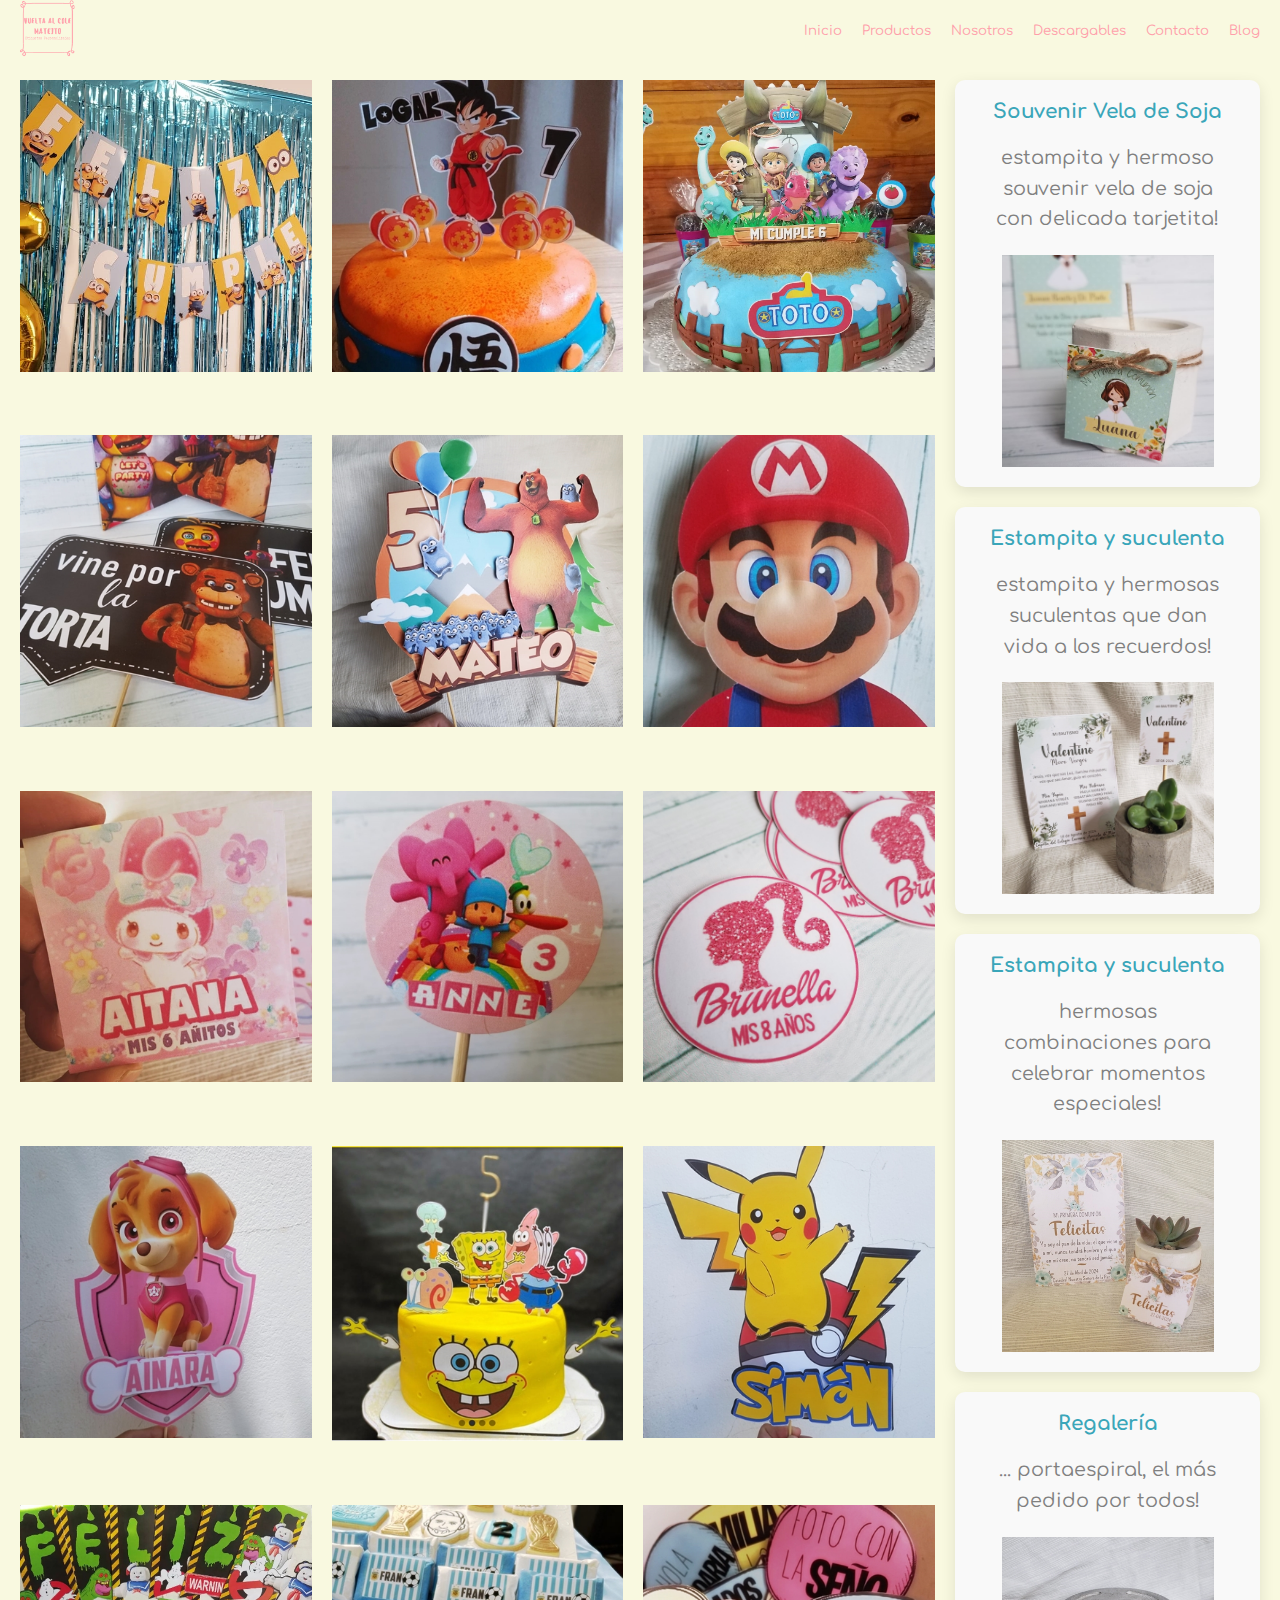
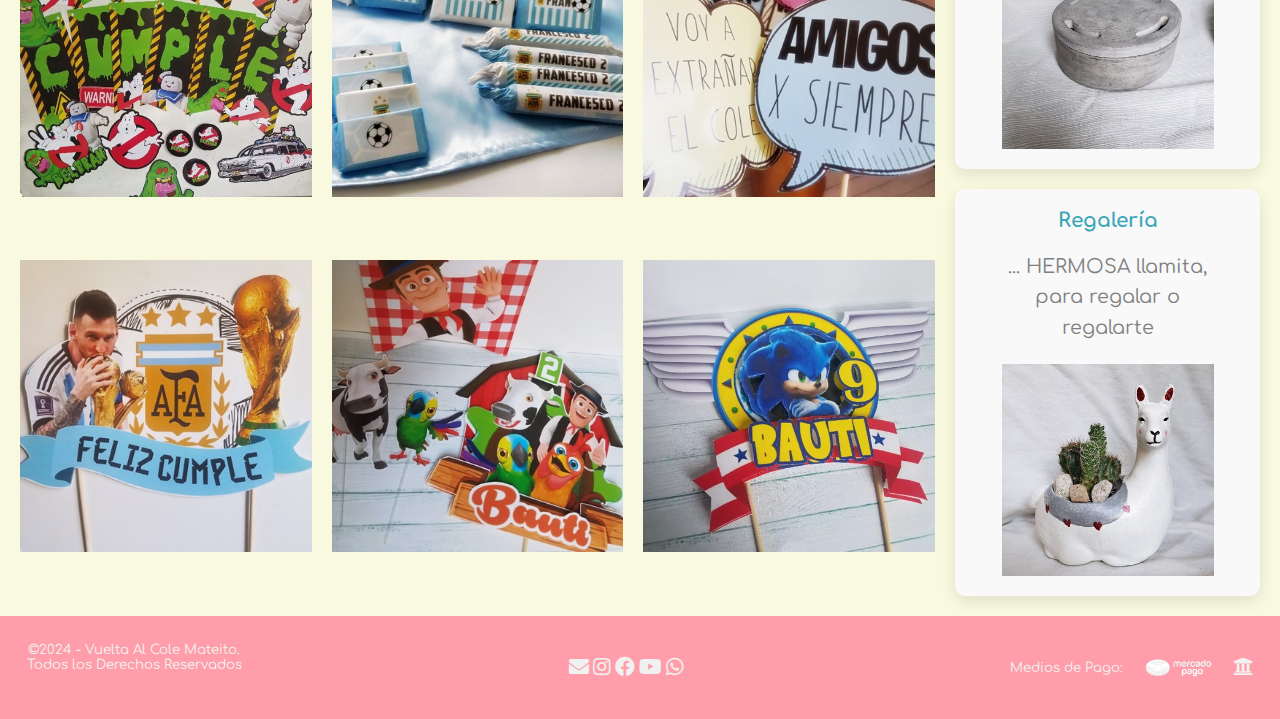
<file: maspedidos.html>
<!DOCTYPE html>
<html lang="en">

<head>
    <meta charset="UTF-8">
    <meta name="viewport" content="width=device-width, initial-scale=1.0">
    <title>Galería de Imágenes lo más pedido - Vuelta al Cole Mateito</title>
    <meta name="description"
        content="Galería de Imágenes de los diseños más pedidos, Banderines, Stickers, Estampitas, Souvenirs y Regalería en Vuelta al Cole Mateito.">
    <link rel="shortcut icon" href="images/logogris.png" type="Imagen">
    <link rel="preconnect" href="https://fonts.googleapis.com">
    <link rel="preconnect" href="https://fonts.gstatic.com" crossorigin>
    <link rel="stylesheet" href="https://cdnjs.cloudflare.com/ajax/libs/font-awesome/5.15.4/css/all.min.css">
    <link href="https://fonts.googleapis.com/css2?family=Material+Symbols+Outlined" rel="stylesheet" />
    <link
        href="https://fonts.googleapis.com/css2?family=Comfortaa:wght@300..700&family=Dancing+Script:wght@400..700&family=Grandstander:ital,wght@0,100..900;1,100..900&display=swap"
        rel="stylesheet">
    <link rel="stylesheet" href="/css/styles.css">
</head>

<body>
    <header class="header">
        <nav>
            <!-- contenedor del logo-->
            <div id="logo">
                <a href="index.html">
                    <span><img id="logo-nav" src="images/logoROSA.png" alt="Logo"></span>
                </a>
            </div>
            <!-- menú de opciones -->
            <ul class="nav-links">
                <li><a href="\index.html">Inicio</a></li>
                <li><a href="\productos.html">Productos</a></li>
                <li><a href="\nosotros.html">Nosotros</a></li>
                <li><a href="\descargables.html">Descargables</a></li>
                <li><a href="\contacto.html">Contacto</a></li>
                <li><a href="\blog.html">Blog</a></li>
            </ul>
            <!-- botón del menú para dispositivos móviles -->
            <div class="menu-mobile">
                <i class="fas fa-bars"></i>
            </div>
        </nav>
    </header>

    <main class="gallery-container">
        <div class="gallery">

            <div class="gallery-item">
                <img src="images/cumpleminiosbanderin.jpg" alt="banderindeminions">
            </div>
            <div class="gallery-item">
                <img src="images/dragonballzcake.jpg" alt="torta de dragon ball z">
            </div>
            <div class="gallery-item">
                <img src="images/caketopperdinoranch.jpg" alt="torta de dino ranch">
            </div>
            <div class="gallery-item">
                <img src="images/fnaf.jpg" alt="adorno de torta de paw patrol">
            </div>
            <div class="gallery-item">
                <img src="images/cumplegrizzy.jpg" alt="torta de bob esponja">
            </div>
            <div class="gallery-item">
                <img src="images/supermariobross.jpg" alt="adorno de torta de pikachu">
            </div>
            <div class="gallery-item">
                <img src="images/stickermymelody.jpg" alt="stickers my melody">
            </div>
            <div class="gallery-item">
                <img src="images/pocoyo.jpg" alt="pinchos de pocoyo">
            </div>
            <div class="gallery-item">
                <img src="images/stiker_barb.jpg" alt="stickers de barbie">
            </div>
            <div class="gallery-item">
                <img src="images/pawpatrol.jpg" alt="adorno de torta de paw patrol">
            </div>
            <div class="gallery-item">
                <img src="images/cacketopperbob.jpg" alt="torta de bob esponja">
            </div>
            <div class="gallery-item">
                <img src="images/pikachucake.jpg" alt="adorno de torta de pikachu">
            </div>
            <div class="gallery-item">
                <img src="images/kit_cumpleaños_cazafantasmas.jpg" alt="kit de cumple cazafantasmas">
            </div>
            <div class="gallery-item">
                <img src="images/candyargentina.jpg" alt="stickers de candy bar Argentina campeón">
            </div>
            <div class="gallery-item">
                <img src="images/cartelitos.jpg" alt="cartelitos photo props">
            </div>
            <div class="gallery-item">
                <img src="images/caketoppermessilacopa.jpg" alt="adorno de torta messi argentina">
            </div>
            <div class="gallery-item">
                <img src="images/kitcumplezenon.jpg" alt="kit de cumple de zenón">
            </div>
            <div class="gallery-item">
                <img src="images/cake_topper_sonic.jpg" alt="cake topper de zenon">
            </div>




        </div>

        <!-- Galería Destacados -->
        <aside class="gallery-sidebar">
            <div class="gallery-sidebar-content">
                <div class="gallery-sidebar-item">
                    <h3>Souvenir Vela de Soja</h3>
                    <p>estampita y hermoso souvenir vela de soja con delicada tarjetita!</p>
                    <img src="images/estampitasLuana.jpg" alt="estampita y vela de soja comunión">
                </div>
                <div class="gallery-sidebar-item">
                    <h3>Estampita y suculenta</h3>
                    <p>estampita y hermosas suculentas que dan vida a los recuerdos!</p>
                    <img src="images/suculenta plantita divina.jpg" alt="estampita y souvenir suculenta">
                </div>
                <div class="gallery-sidebar-item">
                    <h3>Estampita y suculenta</h3>
                    <p>hermosas combinaciones para celebrar momentos especiales!</p>
                    <img src="images/macetitaplantitaestampita.jpg" alt="estampita y suculenta divinas de comunión">
                </div>
                <div class="gallery-sidebar-item">
                    <h3>Regalería</h3>
                    <p>... portaespiral, el más pedido por todos!</p>
                    <img src="images/espiralerohermoso.jpg" alt="portaespiral">
                </div>
                <div class="gallery-sidebar-item">
                    <h3>Regalería</h3>
                    <p>... HERMOSA llamita, para regalar o regalarte</p>
                    <img src="images/llamitacactus.jpg" alt="maceta de llama">
                </div>
            </div>
        </aside>
    </main>

    <footer class="footer">
        <!-- Pie de Página -->
        <div class="footer-content">

            <div class="footer-text">
                <p>&copy;2024 - Vuelta Al Cole Mateito.<br>Todos los Derechos Reservados</p>
            </div>
            <!-- contenedor de iconos -->
            <div class="iconospie">
                <a href="mailto:vueltaalcolemateito@gmail.com" target="_blank" title="Enviar Mail"
                    class="fas fa-envelope"></a>
                <a href="https://www.instagram.com/vueltaalcolemateito/" target="_blank" title="Ir a Instagram"
                    class="fab fa-instagram"></a>
                <a href="https://www.facebook.com/vueltaalcolemateito" target="_blank" title="Ir a Facebook"
                    class="fab fa-facebook"></a>
                <a href="https://www.youtube.com/@vueltaalcolemateito7950" target="_blank" title="Ir a Youtube"
                    class="fab fa-youtube"></a>
                <a href="https://wa.me/5491168030215?text=Hola" target="_blank" title="Contactar por WhatsApp"
                    class="fab fa-whatsapp"></a>
            </div>

            <!-- Medios de pago -->
            <div class="footer-payment">
                <p>Medios de Pago:</p>
                <div class="payment-icons">
                    <img id="mercado-pago" src="images/mercadopago.png" title="Mercado Pago" alt="Mercado Pago">
                    <i class="fas fa-university" title="Transferencia Bancaria"></i>
                </div>
            </div>
        </div>
    </footer>
    <!-- link al script de js -->
    <script src="js/script.js"></script>
</body>

</html>
</file>
<file: css/styles.css>
/* definición de la paleta de colores */
:root {
    --bg-color: #F9F9E0;
    --primary-color: #FF9EAA;
    --secondary-color: #FFD0D0;
    --third-color: #3AA6B9;
    --accent-color: #f1f1f1;
}

/* ajustes generales */
* {
    margin: 0;
    padding: 0;
    box-sizing: border-box;
}

body {
    background-color: var(--bg-color);
    font-family: 'Comfortaa';
    font-size: smaller;
}

h1 {
    color: var(--accent-color);
    font-family: 'Grandstander';
}

h2 {
    color: var(--third-color);
    font-size: 2vw;
}

h3 {
    color: var(--third-color);
    font-size: 20px;
    text-align: center;
}

a {
    text-decoration: none;
    /* que los anchor <a ref> no tenga decoración */
}

.header {
    background-color: var(--bg-color);
    position: sticky;
    /* queda el nav pegado en la posición */
    top: 0;
    left: 0;
    width: 100%;
    z-index: 99;
    /*posición de apilamiento el header se tiene que mostrar encima*/
}

.header nav {
    display: flex;
    justify-content: space-between;
    /* separo los elementos con un mismo espacio */
    align-items: center;
    height: 60px;
    padding: 0 20px;
}

logo {
    display: flex;
    align-items: center;
    max-height: 60px;
}

#logo a {
    display: flex;
    align-items: center;
    text-decoration: none;
}

#logo-nav {
    max-width: 55px;
    height: auto;
    transition: all 0.3s ease-in-out;
    /* Transición suave para el tamaño */
}

/* Ajustes tamaño del logo para dispositivos móviles*/
@media (max-width: 768px) {
    #logo {
        max-height: 50px;
        /* Ajusta el tamaño máximo del logo en móviles */
    }

    #logo-nav {
        max-width: 45px;
        /* Ajusta el tamaño máximo del logo en móviles */
    }
}

/* Ajustes del logo para diferentes tamaños de pantalla */
@media (max-width: 480px) {
    #logo {
        max-height: 40px;
        /* Ajusta el tamaño máximo del logo en pantallas más pequeñas */
    }

    #logo-nav {
        max-width: 35px;
        /* Ajusta el tamaño máximo del logo en pantallas más pequeñas */
    }
}

.nav-links {
    display: flex;
    list-style: none;
    gap: 20px;
}

.nav-links a {
    color: var(--primary-color);
}

.nav-links a:hover {
    color: var(--secondary-color);
    /* cambio el color de los links del nav cuando paso el mouse */
}

/*Ajustes del botón de menú para dispositivos móviles*/

.menu-mobile {
    display: none;
    cursor: pointer;
}

.menu-mobile .fas {
    color: var(--primary-color);
    font-size: 24px;
}

/* Media Queries de la barra de navegación para dispositivos móviles */

@media (max-width: 768px) {
    .nav-links {
        display: none;
        flex-direction: column;
        width: 100%;
        /*100 % del contenedor padre*/
        background-color: var(--bg-color);
        position: absolute;
        /* absoluta respecto del contenedor */
        top: 60px;
        left: 0;
        padding: 10px 0;
    }

    .nav-links a {
        padding: 10px;
        border-bottom: 1px solid var(--accent-color);
    }

    .nav-links.show {
        display: flex;
        /* con la clase show muestro el nav en dispositivos móviles */
    }

    .menu-mobile {
        display: block;
        /* oculto la barra horizontal para mostrar la vertical en mobile */
    }
}

/* fin de media queries para barra de navegación en mobile */

#banner {
    background-image: url(../images/fondo.jpg);
    background-size: cover;
    background-position: center;
    box-shadow: inset 0 0 0 2000px rgba(0, 0, 0, 0.1);
    height: 70vh;
}

.container {
    max-width: 1200px;
    margin: 0 auto;
    padding: 0 15px;
    /* Añadido padding para evitar desbordamiento */
}

.display-flex {
    display: flex;
    justify-content: center;
    align-items: center;
    flex-wrap: wrap;
    /* lo que no entra que vaya para abajo */
}

.banner-card {
    text-align: center;
    padding: 0 20px;
}

.banner-card h1 {
    color: var(--accent-color);
    font-size: 4.4vw;
}

.banner-card h2 {
    color: var(--secondary-color);
    font-size: 3.4vw;
    margin-bottom: 30px;
}


/* Ajustes del banner para diferentes tamaños de pantalla */

@media (max-width: 1024px) {
    .banner-card h1 {
        font-size: 5vw;
        /* Ajusta el tamaño del texto h1 */
    }

    .banner-card h2 {
        font-size: 4vw;
        /* Ajusta el tamaño del texto h2 */
    }
}

@media (max-width: 768px) {
    .banner-card h1 {
        font-size: 6vw;
        /* Ajusta el tamaño del texto */
    }

    .banner-card h2 {
        font-size: 5vw;
        /* Ajusta el tamaño del texto */
    }
}

@media (max-width: 480px) {
    .banner-card h1 {
        font-size: 7vw;
        /* Ajusta el tamaño del texto */
    }

    .banner-card h2 {
        font-size: 6vw;
        /* Ajusta el tamaño del texto */
    }
}

/* fin de media query del banner */

/* Ajustes del enlace */
.banner-card a {
    display: inline-block;
    padding: 10px 20px;
    background-color: var(--primary-color);
    color: whitesmoke;
    border-radius: 5px;
    transition: background-color 0.3s ease;
}

.banner-card a:hover {
    background-color: var(--secondary-color);
}

/* Ajustes específicos para diferentes tamaños de pantalla */
@media (max-width: 768px) {
    .banner-card a {
        padding: 8px 18px;
        /* Ajusta el padding para pantallas más pequeñas */
    }
}

@media (max-width: 480px) {
    .banner-card a {
        padding: 6px 16px;
        /* Ajusta el padding para pantallas más pequeñas */
    }
}

#search {
    height: 300px;
    display: flex;
    flex-direction: column;
    justify-content: center;
    align-items: center;
}


.search-title {
    font-size: 3vw;
}

.search-input {
    background-color: var(--secondary-color);
    border: 2px solid var(--primary-color);
    border-radius: 10px;
    color: gray;
    font-size: 16px;
    height: 50px;
    margin: 20px 0;
    outline: none;
    padding: 0 20px;
    width: 80%;
}

/* Estilo para las imágenes de los resultados de búsqueda */
.result-grid .product-image img {
    max-width: 100%;
    height: auto;
    object-fit: cover;
    width: 150px;
    /* Ajusta este valor según sea necesario */
    height: 150px;
    /* Ajusta este valor según sea necesario */
}

@media (max-width: 1024px) {
    .search-title {
        font-size: 20px;
    }

    .search-input {
        width: 100%;
        font-size: 14px;
    }

    .result-grid .product-row {
        max-width: 100%;
        padding: 20px;
    }

    .result-grid .product-image img {
        width: 350px;
        height: auto;
    }
}

/* Estilo general del título de la sección */
.destacado-title {
    font-size: 2vw;
    /* Ajuste inicial para pantallas grandes */
    color: var(--third-color);
    margin: 20px 0;
    text-align: center;
}

/* Ajustes para dispositivos móviles */
@media (max-width: 1024px) {
    .destacado-title {
        font-size: 3vw;
        /* Ajuste para pantallas medianas */
    }
}

@media (max-width: 768px) {
    .destacado-title {
        font-size: 4vw;
        /* Ajuste para tabletas */
    }
}

@media (max-width: 480px) {
    .destacado-title {
        font-size: 5vw;
        /* Ajuste para teléfonos móviles */
    }
}

.destacado-grid {
    display: grid;
    grid-template-columns: repeat(4, 1fr);
    /* 4 columnas 1 fracción */
    gap: 20px;
    justify-items: center;
    margin-bottom: 40px;
    /* Espacio añadido entre destacados y footer */
}

.destacado-subtitle::after {
    content: " 💕";
}

/* Estilo para el contenedor de los elementos destacados */
.destacado-item {
    position: relative;
    overflow: hidden;
    width: 200px;
    height: 300px;
    border-radius: 20px;
    transition: transform 0.3s ease-in-out;
    /* Animación suave al hacer hover */
}

.destacado-img {
    width: 100%;
    height: 100%;
    object-fit: cover;
    /* Asegura que la imagen cubra todo el contenedor */
    transition: transform 0.3s ease-in-out;
    /* Animación suave al hacer hover */
}

/* Efecto de zoom al pasar el mouse */
.destacado-item:hover .destacado-img {
    transform: scale(1.1);
    /* Aumenta el tamaño de la imagen al 110% */
}

/*Efecto más sutil */
.destacado-item:hover {
    transform: scale(1.05);
    /* Aumenta ligeramente el tamaño del contenedor */
    box-shadow: 0 4px 15px rgba(0, 0, 0, 0.3);
    /* Añade una sombra */
}


.footer {
    display: flex;
    flex-direction: column;
    align-items: center;
    justify-content: center;
    background-color: var(--primary-color);
    padding: 2em;
    color: var(--accent-color);
    text-align: center;
}

.footer-content {
    display: flex;
    flex-direction: column;
    align-items: center;
    gap: 20px;
    width: 100%;
}

.footer-text {
    margin-bottom: 20px;
}

.footer-icons a {
    text-decoration: none;
    color: var(--accent-color);
    font-size: 2em;
    margin: 0 10px;
}

.footer-payment {
    display: flex;
    flex-direction: column;
    align-items: center;
    gap: 10px;
}

.payment-icons {
    display: flex;
    gap: 20px;
    align-items: center;
}

#mercado-pago {
    max-width: 70px;
    height: auto;
}

.payment-icons .fa-university {
    font-size: 1.5em;
}

@media (min-width: 1200px) {
    .footer-content {
        flex-direction: row;
        justify-content: space-between;
    }

    .footer-payment {
        flex-direction: row;
        align-items: center;
    }

    .footer-payment p {
        margin: 0;
        margin-right: 10px;
    }
}

.footer a {
    text-decoration: none;
    color: var(--accent-color);
    font-size: 1.5em;
    /* Tamaño aumentado para los iconos del footer */
}

/* Media Queries para destacados pantallas más pequeñas */
@media (max-width: 1024px) {
    .destacado-grid {
        grid-template-columns: repeat(3, 1fr);
        /* 3 columnas */
    }
}

@media (max-width: 768px) {
    .destacado-grid {
        grid-template-columns: repeat(2, 1fr);
        /* 2 columnas */
    }
}

@media (max-width: 480px) {
    .destacado-grid {
        grid-template-columns: repeat(1, 1fr);
        /* 1 columna */
    }

    .banner-card {
        padding: 0 10px;
    }

    .banner-card h1 {
        font-size: 6vw;
    }

    .banner-card h2 {
        font-size: 5vw;
    }

    .search-title {
        font-size: 5vw;
    }

    .search-input {
        width: 90%;
        font-size: 14px;
    }
}

/*ajustes para grandes dispositivos porque quedaban muy pequeños los textos*/
@media (min-width: 1900px) {
    .header nav {
        height: 85px;
    }

    .nav-links a {
        font-size: 2em;
    }

    .footer-text {
        font-size: 2em;
    }

    .iconospie a {
        font-size: 2.5em;
    }

    .footer-payment p {
        font-size: 2em;
    }

    #mercado-pago {
        max-width: 100px;
    }

    .payment-icons .fa-university {
        font-size: 2.5em;
    }


    .banner-card h1 {
        font-size: 5vw;
    }

    .banner-card h2 {
        font-size: 4vw;
    }

    .banner-card a {
        font-size: 2em;
        padding: 15px 30px;
    }

    #destacado-container {
        max-width: 90%;
    }

    .destacado-item {
        width: 450px;
        height: 550px;
        font-size: 24px;
    }


    .destacado-img {
        width: 100%;
        height: 100%;
    }

    #search {
        height: 400px;
    }


    .search-input {
        font-size: 2em;
        height: 60px;
        width: 90%;
    }
}


/*fin de ajustes para grandes dispositivos porque quedaban muy pequeños los textos*/

/* se añade estilo para la tabla de productos.html */
/* Estilos para la tabla de productos */
.product-table {
    display: grid;
    gap: 20px;
    justify-content: center;
    /* se centra el contenido horizontalmente */
}

/* Estilos para pantallas pequeñas (predeterminado) */
.product-table {
    grid-template-columns: 1fr;
    justify-items: center;
}

/* Para pantallas medianas (1024px y más) */
@media (min-width: 1024px) {
    .product-table {
        grid-template-columns: repeat(3, 1fr);
    }
}

/* Para pantallas grandes (1900px y más) */
@media (min-width: 1900px) {
    .product-table {
        grid-template-columns: repeat(4, 1fr);
    }
}

@media (min-width: 2560px) {
    .product-table {
        grid-template-columns: repeat(2, 1fr);
    }

    .product-details h3 {
        font-size: 2.5em;
        /* Aumenta el tamaño de la fuente para el título del producto */
    }

    .product-details p {
        font-size: 2em;
        /* Aumenta el tamaño de la fuente para la descripción del producto */
    }
}


.product-row {
    display: flex;
    flex-direction: column;
    align-items: center;
    text-align: center;
    padding: 20px;
    border: none;
    /* sin borde */
    background-color: var(--accent-color);
    border-radius: 10px;
    width: 100%;
    max-width: 300px;
}

/* Estilos para las imágenes del producto */
.product-image img {
    max-width: 100%;
    height: auto;
    object-fit: cover;
}

/* Estilos para los detalles del producto */
.product-details {
    text-align: center;
}

.product-name {
    font-size: 1.2em;
    color: var(--primary-color);
}

.product-description {
    font-size: 0.9em;
    color: var(--third-color);
}

.product-price {
    font-size: 1em;
    color: var(--primary-color);
    font-weight: bold;
}

/*
@media (min-width: 768px) {
    .product-table {
        flex-wrap: nowrap;
    }
    .product-row {
        flex-direction: row;
        text-align: left;
    }
    .product-image, .product-details {
        width: 50%;
    }
}*/

/* Diseño para dispositivos grandes */
@media (min-width: 1024px) {
    .product-table {
        flex-wrap: nowrap;
        justify-content: space-around;
        /* Justificar contenido a lo largo del contenedor */
    }

    .product-row {
        flex-direction: row;
        text-align: left;
        width: 100%;
        max-width: none;
        /* Ajustar el ancho en dispositivos grandes */
    }

    .product-image,
    .product-details {
        width: 50%;
    }
}

/* Diseño para dispositivos pequeños */

@media (max-width: 1023px) {
    .product-table {
        flex-direction: column;
        align-items: center;
    }

    .product-row {
        display: flex;
        flex-direction: column;
        align-items: center;
        text-align: center;
        width: calc(100% - 40px);
        /* Ajustar el ancho con pequeños márgenes */
        max-width: 400px;
        /* Ajustar el ancho máximo en dispositivos pequeños */
        margin: 20px;
        /* Márgenes para centrado */
    }

    .product-image,
    .product-details {
        width: 100%;
    }
}


/* formulario de contacto */

.contact-form {
    display: flex;
    flex-direction: column;
    gap: 15px;
    max-width: 600px;
    margin: 0 auto;
    margin-bottom: 20px;
}

.contact-form label {
    font-size: 1rem;
    color: var(--third-color);
}

.contact-form input,
.contact-form textarea {
    color: gray;
    padding: 10px;
    font-size: 1rem;
    border: 2px solid var(--primary-color);
    border-radius: 10px;
}

.contact-form input:focus,
textarea:focus {
    border-color: var(--secondary-color);
    /* Cambia el color a rosa claro */
    outline: none;
    /* Opcional: elimina el borde de enfoque predeterminado del navegador */
}

.contact-form button {
    border: none;
    border-radius: 10px;
    padding: 10px;
    font-size: 1rem;
    font-family: 'Comfortaa';
    background-color: var(--primary-color);
    color: white;
    cursor: pointer;
    transition: background-color 0.3s ease;

}

.contact-form button:hover {

    background-color: var(--secondary-color);
}

@media (max-width: 768px) {
    .contact-form {
        padding: 0 15px;
    }

    .contact-form label {
        font-size: 0.9rem;
    }

    .contact-form input,
    .contact-form textarea,
    .contact-form button {
        font-size: 0.9rem;
    }
}


/* Carrusel */
.carousel {
    position: relative;
    max-width: 100%;
    margin: auto;
    overflow: hidden;
    height: 300px;
    /* Altura por defecto para dispositivos pequeños */
}

.carousel-inner {
    display: flex;
    animation: slide 30s infinite;
    height: 100%;
}

.carousel-inner img {
    width: 100%;
    height: 100%;
    object-fit: cover;
    /* Asegura que las imágenes se ajusten dentro del contenedor sin distorsionarse */
    object-position: center;
    /* Centra la imagen en el contenedor */
}

@keyframes slide {
    0% {
        transform: translateX(0.2%);
    }

    25% {
        transform: translateX(-50%);
    }

    50% {
        transform: translateX(-75%);
    }

    75% {
        transform: translateX(-50%);
    }

    100% {
        transform: translateX(0.2%);
    }
}


/* Media query para dispositivos grandes */
@media (min-width: 768px) {
    .carousel {
        height: 400px;
        /* Altura ajustada para dispositivos grandes */
    }

}

/* Párrafo de presentación */
main p {
    color: gray;
    padding: 20px;
    font-size: 1.2rem;
    line-height: 1.6;
    text-align: center;
}

/* Iframe de YouTube */

.video-container {
    width: 100%;
    margin: 20px 0;
    position: relative;
    padding-bottom: 56.25%;
    /* 16:9 aspect ratio */
    height: 0;
    margin-bottom: 20px;
}

.video-container iframe {
    position: absolute;
    top: 0;
    left: 0;
    width: 100%;
    height: 100%;
}

/* Media query para dispositivos grandes */
@media (min-width: 768px) {
    .video-container {
        width: 50%;
        /* Ajusta el ancho según tus necesidades */
        margin: auto;
        margin-bottom: 20px;
    }
}

/* Estilos para el modal de productos que muestra las imagenes en grande */
.view-more {
    color: var(--third-color);
}

.view-more:hover {
    text-decoration: underline;
}

.modal {
    display: none;
    position: fixed;
    z-index: 1;
    padding-top: 60px;
    left: 0;
    top: 0;
    width: 100%;
    height: 100%;
    overflow: auto;
    background-color: rgba(249, 249, 224, 0.8);

}

.modal-content {
    margin: auto;
    display: block;
    width: 80%;
    max-width: 700px;
}

#video-modal-content {
    max-width: 90%;
    /* Limitar el ancho máximo del contenido en pantallas grandes */
    max-height: 90%;
    /* Limitar la altura máxima del contenido */
    display: flex;
    justify-content: center;
    align-items: center;
}

.modal-content iframe {
    align-items: center;
    max-width: 80%;
    /* Limitar el ancho máximo del modal */
}



.close {
    position: absolute;
    top: 15px;
    right: 35px;
    color: #fff;
    font-size: 40px;
    font-weight: bold;
    transition: 0.3s;
}

.close:hover,
.close:focus {
    color: #bbb;
    text-decoration: none;
    cursor: pointer;
}


/* tabla responsiva y redes sociales */
/* Estilo de la tabla */
.responsive-container {
    color: var(--primary-color);
    display: flex;
    flex-direction: column;
    align-items: center;
    margin: 20px 0;
}

.responsive-table {
    display: flex;
    flex-direction: row;
    justify-content: space-between;
    width: 80%;
}

table {
    border-collapse: collapse;
    width: 60%;
    font-size: 18px;
}


th,
td {
    padding: 2px;
    text-align: left;

}

td i {
    font-size: 20px;
}

th {
    padding: 20px;
    font-weight: bold;
}

td a {
    text-decoration: none;
    /* Quita el subrayado */
    color: inherit;
    /* Usa el color del texto actual */
}

td a:hover {
    color: var(--secondary-color)
}

.icono-tabla {
    width: 20px;
    /* Ajusta este valor según el tamaño de los iconos de Font Awesome */
    height: auto;
}

.material-icons {
    color: var(--primary-color);
    vertical-align: middle;
    /* Alinea verticalmente los iconos con el texto */
}

.logo-container {
    display: flex;
    align-items: center;
    justify-content: center;
    width: 30%;
}

.logo-container img {
    max-width: 90%;
    height: auto;
}

.map-container {
    width: 100%;
    display: flex;
    justify-content: center;
    margin: 20px 0;

}

@media (max-width: 768px) {
    .responsive-table {
        flex-direction: column;
        align-items: center;
    }

    table {
        width: 100%;
    }

    .logo-container {
        width: 100%;
        margin-top: 20px;
    }
}


/* Estilos para el contenedor principal del BLOG*/
.blog-container {
    display: grid;
    grid-template-columns: 3fr 1fr;
    gap: 40px;
    padding: 40px;

}

/* Estilos para los posts */
.blog-posts {
    display: grid;
    grid-template-columns: 1fr 1fr;
    gap: 20px;
}

.post {
    background-color: #f9f9f9;
    border-radius: 10px;
    overflow: hidden;
    box-shadow: 0 5px 15px rgba(0, 0, 0, 0.1);
    transition: transform 0.3s;
}

.post:hover {
    transform: translateY(-5px);
}

.post img {
    width: 100%;
    height: auto;
    display: block;
}

.post-content {
    padding: 20px;
}

.post-content h2 {
    font-size: 1.5em;
    color: var(--third-color);
    margin-bottom: 10px;
}

.post-content p {
    font-size: medium;
    color: #666;
    margin-bottom: 15px;
}

.read-more,
.view-video {
    text-decoration: none;
    color: var(--primary-color);
    font-weight: bold;
    transition: color 0.3s;
}

/*Estilos para la grilla de Los más Pedidos*/
/* Grid para los videos */
.grid-videos {
    display: grid;
    grid-template-columns: 1fr 1fr;
    gap: 10px;
}

.grid-videos img {
    width: 100%;
    border-radius: 8px;
    transition: transform 0.3s ease-in-out;
}

.grid-videos img:hover {
    transform: scale(1.05);
}

/* Estilos para el enlace "Ver más pedidos" */
.ver-mas {
    display: block;
    margin-top: 15px;
    text-align: center;
    color: var(--primary-color);
    font-weight: bold;
    text-decoration: none;
}

.ver-mas:hover {
    color: var(--secondary-color);
}

/* Para dispositivos grandes */
@media (min-width: 1024px) {
    .sidebar-section .grid {
        display: grid;
        grid-template-columns: repeat(2, 1fr);
        /* Dos columnas */
        grid-template-rows: repeat(2, auto);
        /* Dos filas */
        gap: 10px;
        /* Espacio entre las fotos */
    }

    .sidebar-section .grid img {
        width: 100%;
        height: auto;
        border-radius: 8px;
    }
}

/* Responsividad para mobile */
@media (max-width: 768px) {
    .grid-videos {
        grid-template-columns: 1fr;
    }
}

/* Estilos para el sidebar */
.sidebar {
    display: flex;
    flex-direction: column;
    gap: 20px;
}


.sidebar-section {
    background-color: #f9f9f9;
    padding: 20px;
    border-radius: 10px;
    box-shadow: 0 5px 15px rgba(0, 0, 0, 0.1);
}

.sidebar-section h3 {
    margin-bottom: 15px;
    color: var(--third-color);
}

.sidebar-section ul {
    list-style: none;
    padding: 0;
}

.sidebar-section ul li {
    margin-bottom: 10px;
}

.sidebar-section ul li a {
    text-decoration: none;
    color: var(--primary-color);
    transition: color 0.3s;
}

.sidebar-section ul li a:hover {
    color: var(--secondary-color);
}

.sidebar-section p {
    color: #666;
}

.view-video {
    color: var(--primary-color)
}

.view-video:hover {
    color: var(--secondary-color);
}

/* Responsividad  del Blog*/
@media (max-width: 1024px) {
    .blog-container {
        grid-template-columns: 1fr;
        padding: 20px;
    }

    .blog-posts {
        grid-template-columns: 1fr;
    }
}

.responsive-image {
    width: 100%;
    /* La imagen ocupará el 100% del ancho del contenedor */
    height: auto;
    /* Mantiene la proporción de la imagen */
    border-radius: 8px;
    /*  redondea las esquinas de la imagen */
    margin-top: 10px;
    /*  agrega un margen superior para separarla del contenido anterior */
}

.mp4-container {
    position: relative;
    width: 100%;
    padding-bottom: 90%;
    /* Relación de aspecto 16:9 */
    height: 0;
    /* Altura controlada por el padding-bottom */
    overflow: hidden;
    border-radius: 8px;
    /*  redondea las esquinas del contenedor */
    margin-top: 10px;
    /* margen superior */
}

.responsive-video {
    position: absolute;
    top: 0;
    left: 0;
    width: 100%;
    height: 100%;
    object-fit: cover;
    /* Asegura que el video se ajuste sin distorsionar */
    border-radius: 8px;
    /*  redondea las esquinas del video */
}

@media (min-width: 1024px) {
    .video-container {
        padding-bottom: 40%;
        /* Cambia la relación de aspecto para pantallas grandes */
    }
}

/*Estilos para la Galería */
.gallery-container {
    display: flex;
    flex-wrap: wrap;
    gap: 20px;
    padding: 20px;
}

/* Galería */
.gallery {
    display: grid;
    grid-template-columns: repeat(3, 1fr);
    gap: 20px;
    flex: 2;
}

.gallery-item {
    overflow: hidden;
    position: relative;
}

.gallery-item img {
    width: 100%;
    height: auto;
    transition: transform 0.3s ease;
}

.gallery-item:hover img {
    transform: scale(1.1);
}

/* gallery-sidebar */
.gallery-sidebar {
    flex: 1;

}

.gallery-sidebar-content {
    display: flex;
    flex-direction: column;
    gap: 20px;
}

.gallery-sidebar-item {

    border-radius: 5px;
    background-color: #f9f9f9;
    padding: 20px;
    border-radius: 10px;
    box-shadow: 0 5px 15px rgba(0, 0, 0, 0.1);


}

.gallery-sidebar-item img {
    display: block;
    max-width: 80%;
    margin-left: auto;
    margin-right: auto;
}

/* Responsivo */
/* Para pantallas grandes (1024px o más) */
@media (min-width: 1024px) {
    .gallery-container {
        display: flex;
        flex-wrap: nowrap;
        gap: 20px;
    }

    .gallery {
        flex: 3;
        grid-template-columns: repeat(3, 1fr);
    }

    .gallery-sidebar {
        flex: 1;
        margin-top: 0;
    }
}

/* Para pantallas medianas (menores de 1024px) */
@media (max-width: 1023px) {
    .gallery-container {
        flex-direction: column;
    }

    .gallery {
        grid-template-columns: 1fr 1fr;
        /* Dos columnas en pantallas medianas */
        width: 100%;
    }

    .gallery-sidebar {
        width: 100%;
        margin-top: 20px;
    }

    .gallery-sidebar-content {
        align-items: center;
    }
}

/* Para pantallas pequeñas (menores de 768px) */
@media (max-width: 768px) {
    .gallery {
        grid-template-columns: 1fr;
        /* Una columna en pantallas pequeñas */
    }

    .gallery-item img {
        width: 100%;
        max-width: 500px;
        /* Ajusta el ancho máximo */
        height: auto;
        display: block;
        margin-left: auto;
        margin-right: auto;
    }

    .gallery-sidebar {
        width: 100%;
    }

    .gallery-sidebar-content {
        align-items: center;
    }

    .gallery-sidebar-item img {
        width: 500px;
        /* Mantiene la proporción de la imagen */
        object-fit: cover;
        /* Asegura que la imagen cubra bien el espacio */
    }

}
</file>
